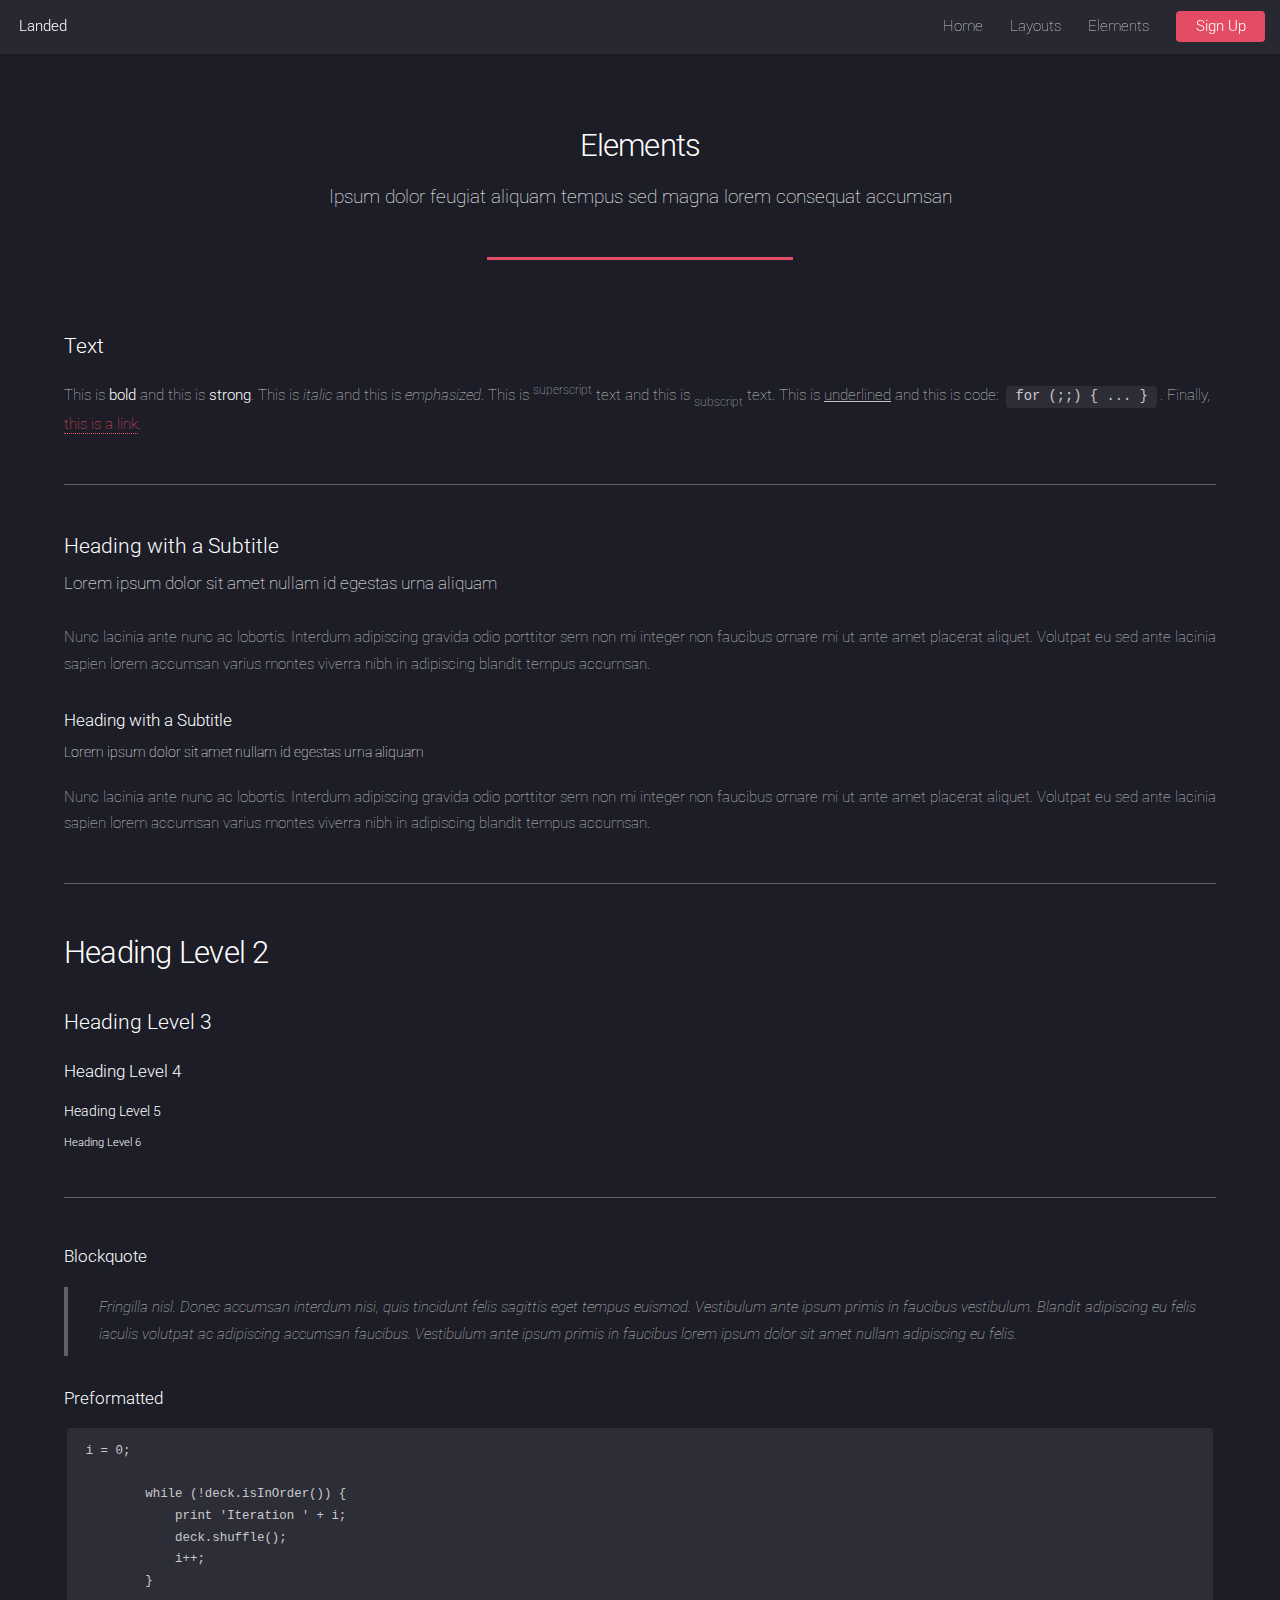
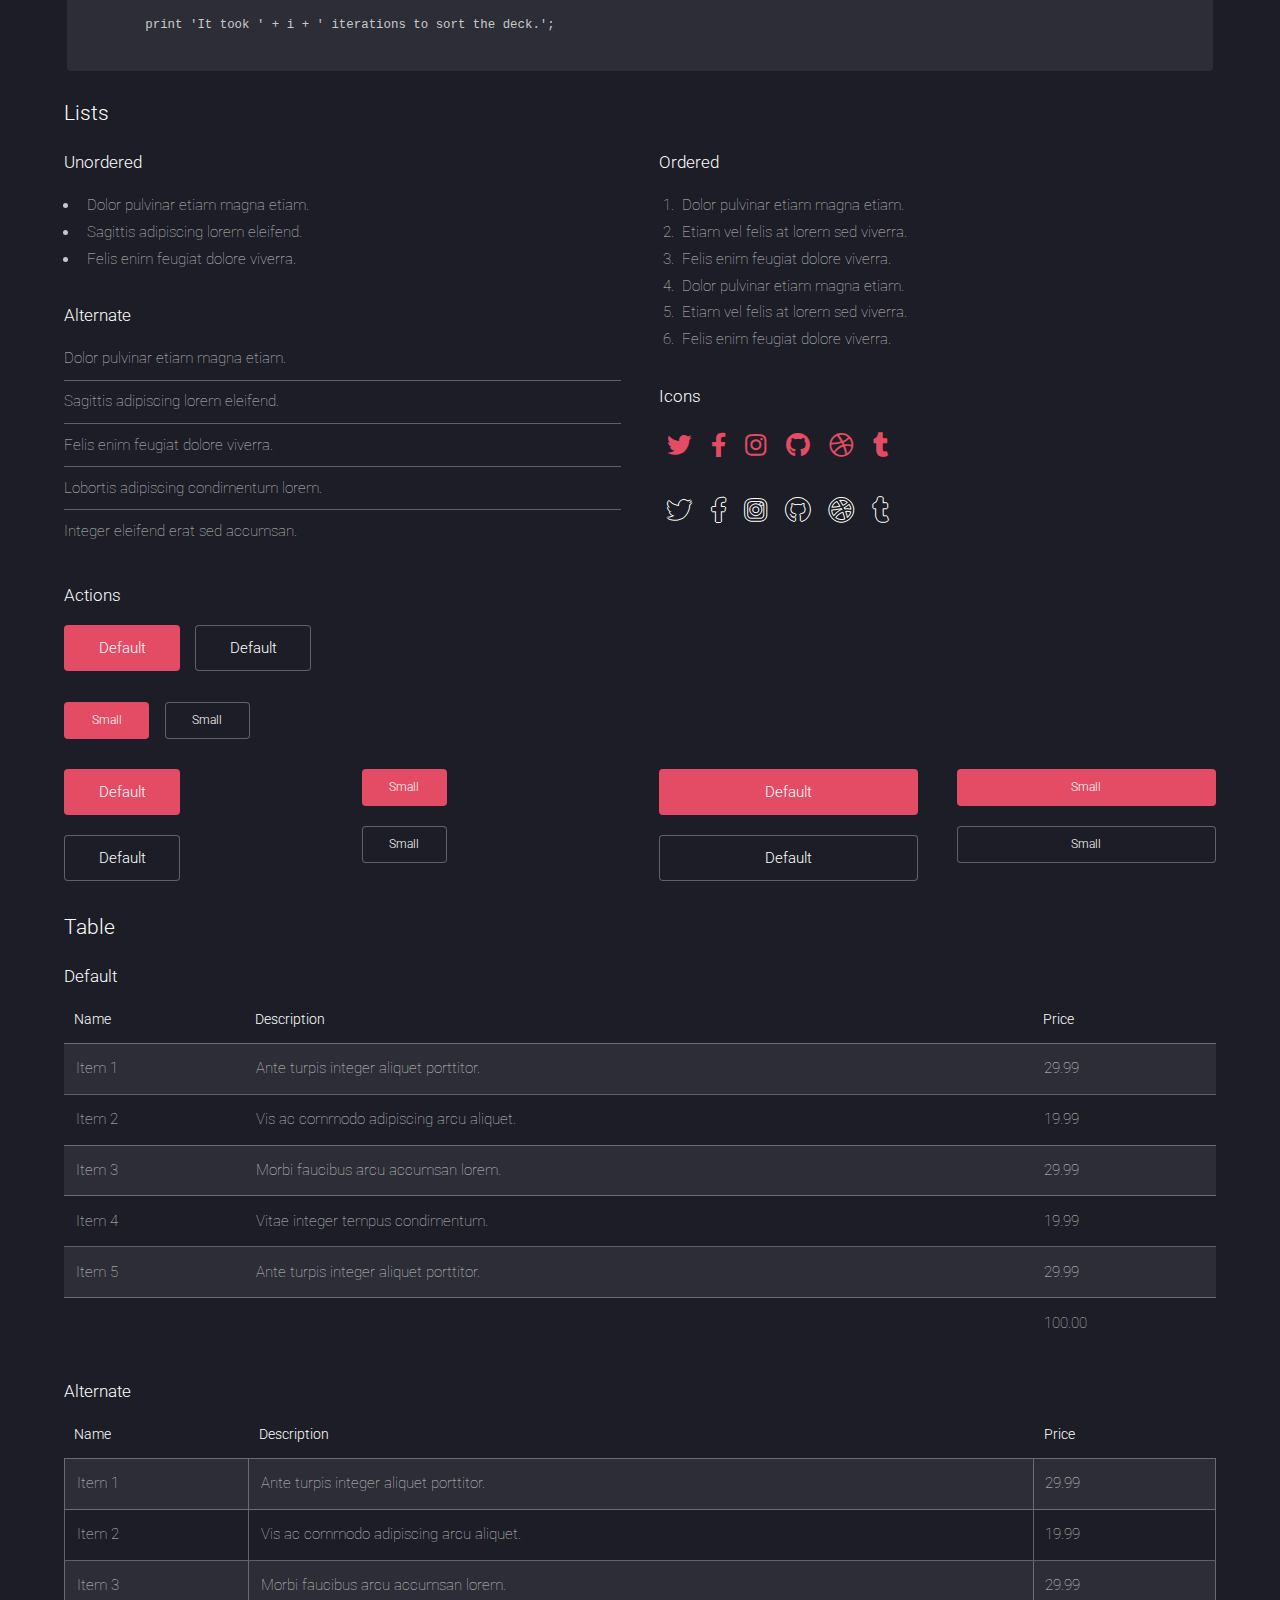
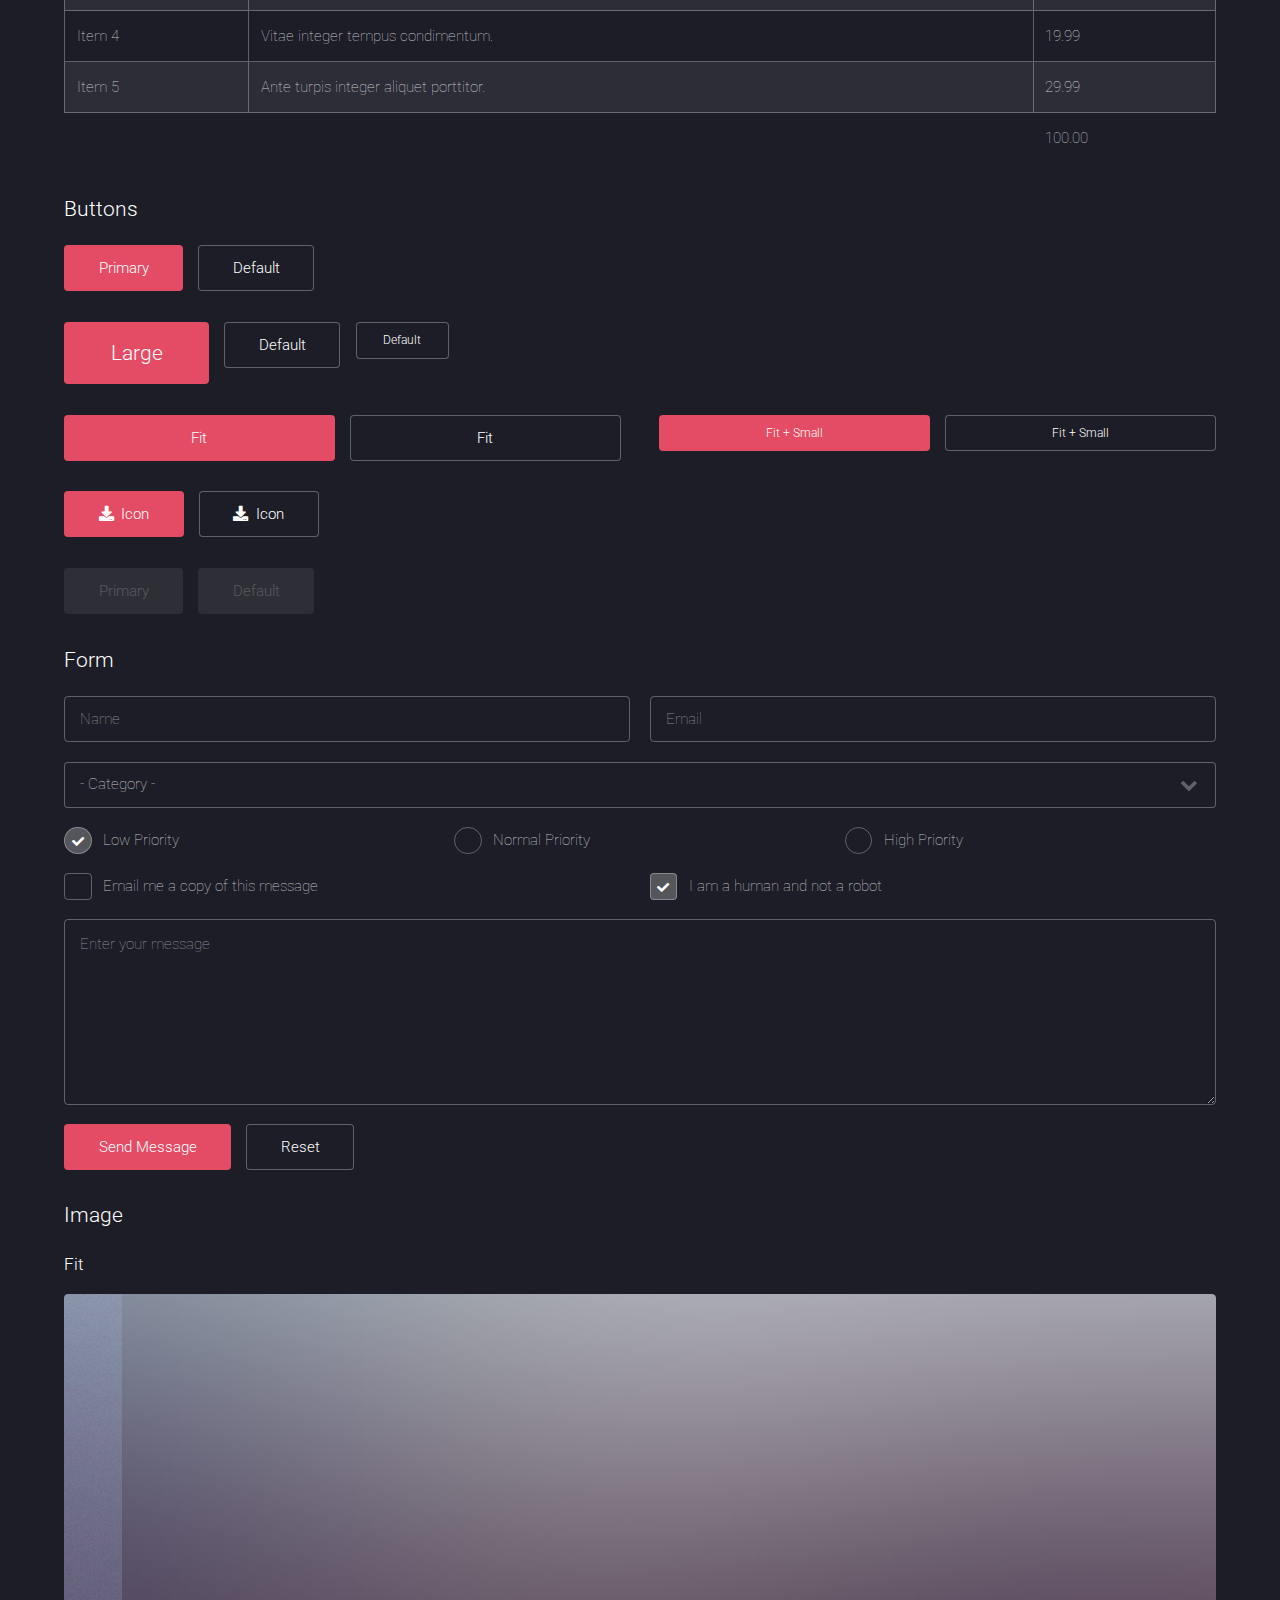
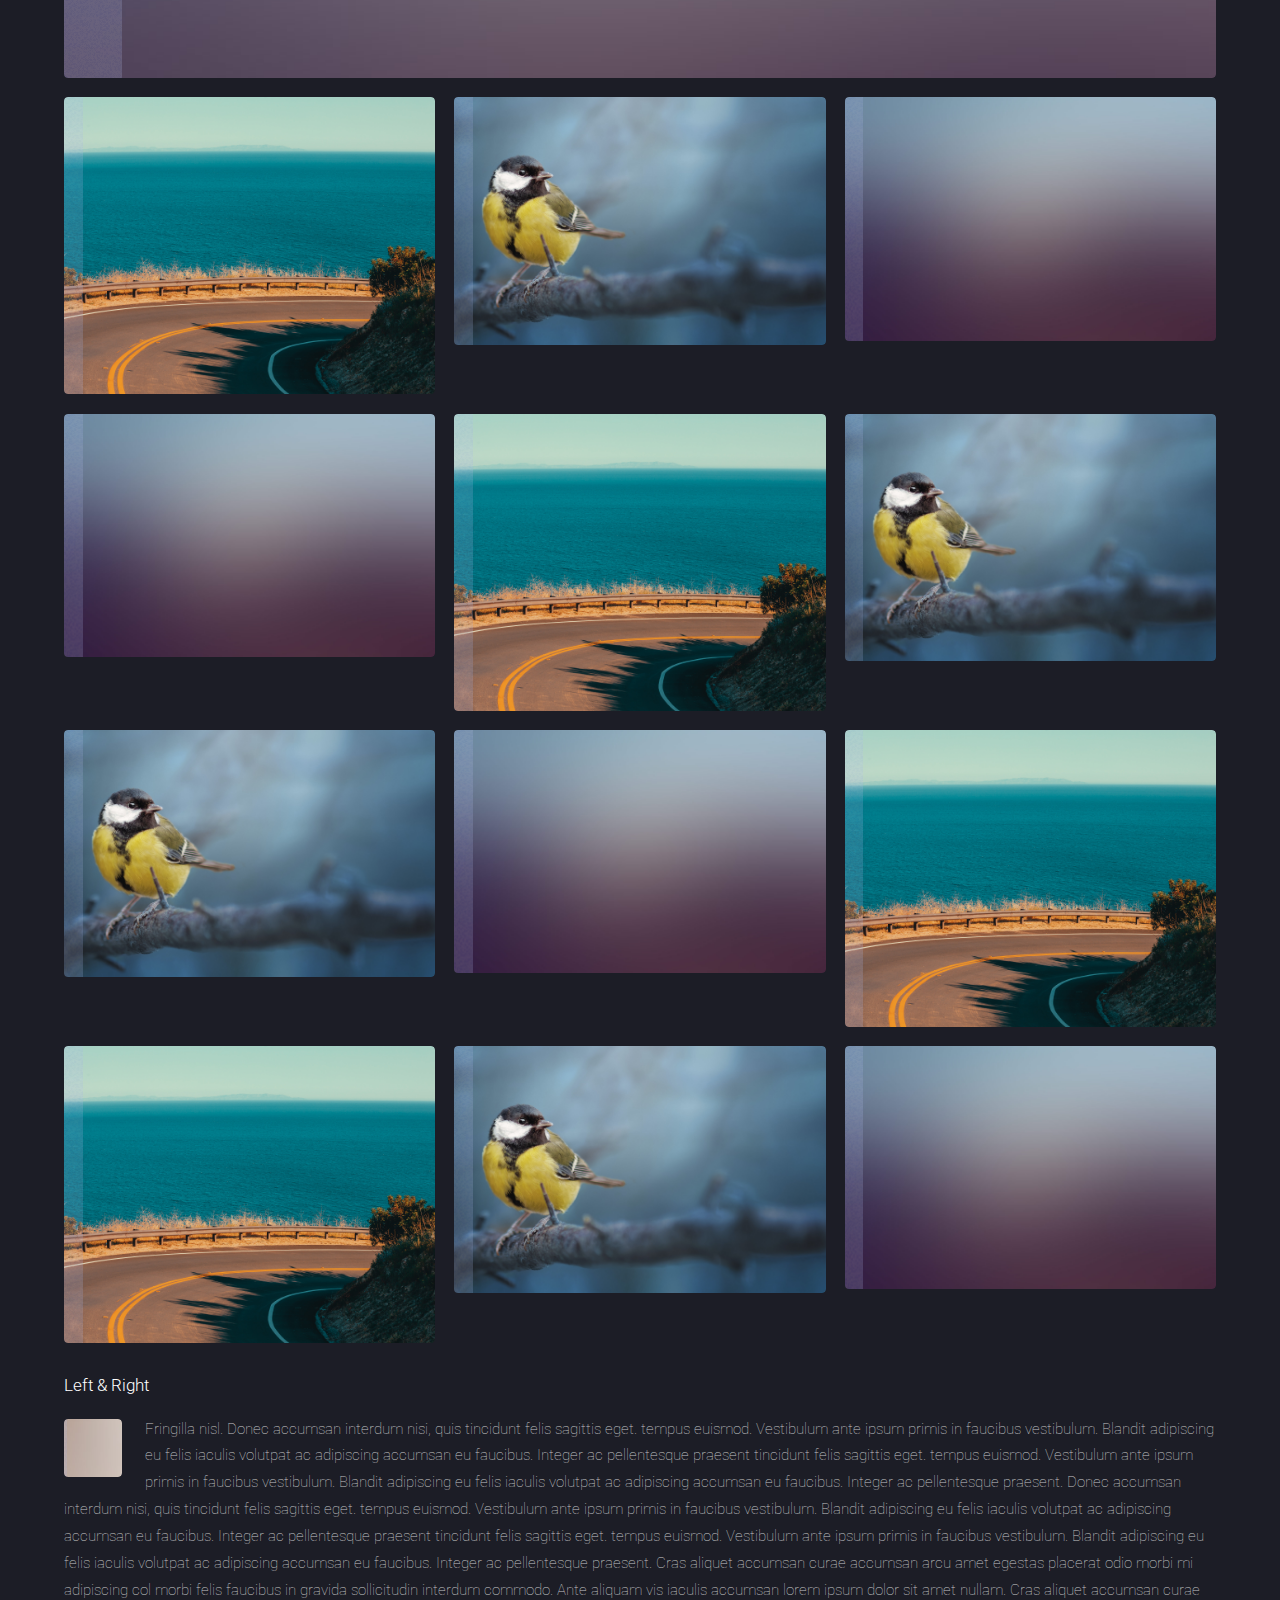
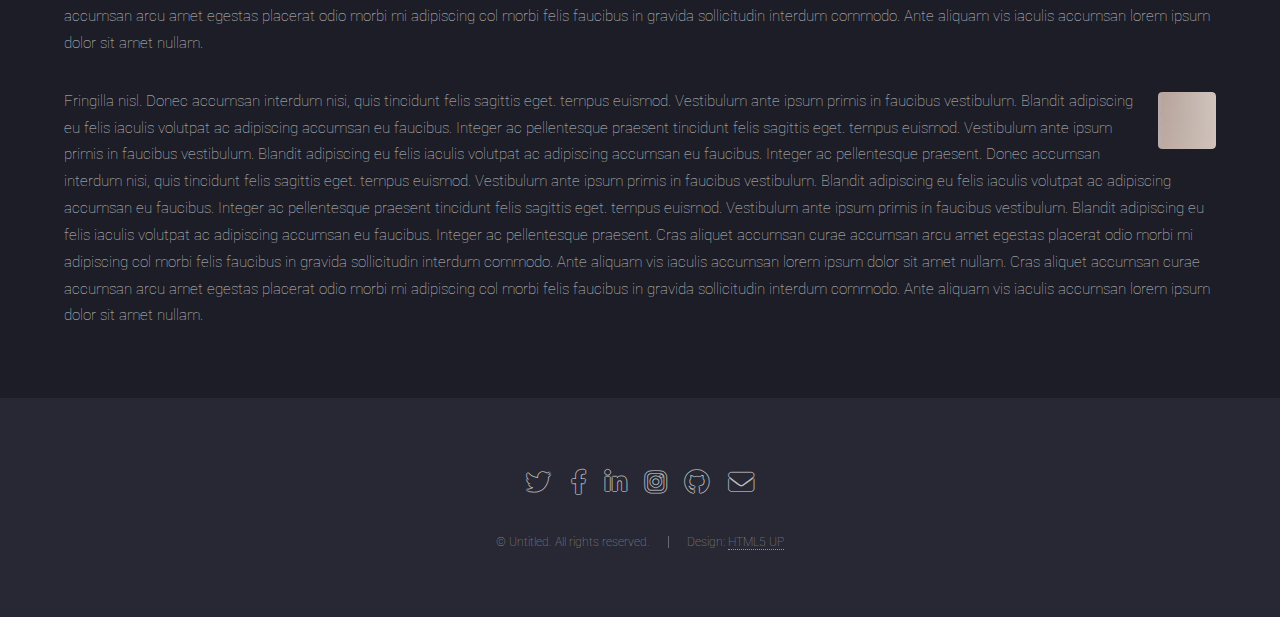
<file: elements.html>
<!DOCTYPE HTML>
<!--
	Landed by HTML5 UP
	html5up.net | @ajlkn
	Free for personal and commercial use under the CCA 3.0 license (html5up.net/license)
-->
<html>
	<head>
		<title>Elements - Landed by HTML5 UP</title>
		<meta charset="utf-8" />
		<meta name="viewport" content="width=device-width, initial-scale=1, user-scalable=no" />
		<link rel="stylesheet" href="assets/css/main.css" />
		<noscript><link rel="stylesheet" href="assets/css/noscript.css" /></noscript>
	</head>
	<body class="is-preload">
		<div id="page-wrapper">

			<!-- Header -->
				<header id="header">
					<h1 id="logo"><a href="index.html">Landed</a></h1>
					<nav id="nav">
						<ul>
							<li><a href="index.html">Home</a></li>
							<li>
								<a href="#">Layouts</a>
								<ul>
									<li><a href="left-sidebar.html">Left Sidebar</a></li>
									<li><a href="right-sidebar.html">Right Sidebar</a></li>
									<li><a href="no-sidebar.html">No Sidebar</a></li>
									<li>
										<a href="#">Submenu</a>
										<ul>
											<li><a href="#">Option 1</a></li>
											<li><a href="#">Option 2</a></li>
											<li><a href="#">Option 3</a></li>
											<li><a href="#">Option 4</a></li>
										</ul>
									</li>
								</ul>
							</li>
							<li><a href="elements.html">Elements</a></li>
							<li><a href="#" class="button primary">Sign Up</a></li>
						</ul>
					</nav>
				</header>

			<!-- Main -->
				<div id="main" class="wrapper style1">
					<div class="container">
						<header class="major">
							<h2>Elements</h2>
							<p>Ipsum dolor feugiat aliquam tempus sed magna lorem consequat accumsan</p>
						</header>

						<!-- Text -->
							<section>
								<h3>Text</h3>
								<p>This is <b>bold</b> and this is <strong>strong</strong>. This is <i>italic</i> and this is <em>emphasized</em>.
								This is <sup>superscript</sup> text and this is <sub>subscript</sub> text.
								This is <u>underlined</u> and this is code: <code>for (;;) { ... }</code>. Finally, <a href="#">this is a link</a>.</p>

								<hr />

								<header>
									<h3>Heading with a Subtitle</h3>
									<p>Lorem ipsum dolor sit amet nullam id egestas urna aliquam</p>
								</header>
								<p>Nunc lacinia ante nunc ac lobortis. Interdum adipiscing gravida odio porttitor sem non mi integer non faucibus ornare mi ut ante amet placerat aliquet. Volutpat eu sed ante lacinia sapien lorem accumsan varius montes viverra nibh in adipiscing blandit tempus accumsan.</p>
								<header>
									<h4>Heading with a Subtitle</h4>
									<p>Lorem ipsum dolor sit amet nullam id egestas urna aliquam</p>
								</header>
								<p>Nunc lacinia ante nunc ac lobortis. Interdum adipiscing gravida odio porttitor sem non mi integer non faucibus ornare mi ut ante amet placerat aliquet. Volutpat eu sed ante lacinia sapien lorem accumsan varius montes viverra nibh in adipiscing blandit tempus accumsan.</p>

								<hr />

								<h2>Heading Level 2</h2>
								<h3>Heading Level 3</h3>
								<h4>Heading Level 4</h4>
								<h5>Heading Level 5</h5>
								<h6>Heading Level 6</h6>

								<hr />

								<h4>Blockquote</h4>
								<blockquote>Fringilla nisl. Donec accumsan interdum nisi, quis tincidunt felis sagittis eget tempus euismod. Vestibulum ante ipsum primis in faucibus vestibulum. Blandit adipiscing eu felis iaculis volutpat ac adipiscing accumsan faucibus. Vestibulum ante ipsum primis in faucibus lorem ipsum dolor sit amet nullam adipiscing eu felis.</blockquote>

								<h4>Preformatted</h4>
								<pre><code>i = 0;

	while (!deck.isInOrder()) {
	    print 'Iteration ' + i;
	    deck.shuffle();
	    i++;
	}

	print 'It took ' + i + ' iterations to sort the deck.';
	</code></pre>
							</section>

						<!-- Lists -->
							<section>
								<h3>Lists</h3>
								<div class="row">
									<div class="col-6 col-12-xsmall">

										<h4>Unordered</h4>
										<ul>
											<li>Dolor pulvinar etiam magna etiam.</li>
											<li>Sagittis adipiscing lorem eleifend.</li>
											<li>Felis enim feugiat dolore viverra.</li>
										</ul>

										<h4>Alternate</h4>
										<ul class="alt">
											<li>Dolor pulvinar etiam magna etiam.</li>
											<li>Sagittis adipiscing lorem eleifend.</li>
											<li>Felis enim feugiat dolore viverra.</li>
											<li>Lobortis adipiscing condimentum lorem.</li>
											<li>Integer eleifend erat sed accumsan.</li>
										</ul>

									</div>
									<div class="col-6 col-12-xsmall">

										<h4>Ordered</h4>
										<ol>
											<li>Dolor pulvinar etiam magna etiam.</li>
											<li>Etiam vel felis at lorem sed viverra.</li>
											<li>Felis enim feugiat dolore viverra.</li>
											<li>Dolor pulvinar etiam magna etiam.</li>
											<li>Etiam vel felis at lorem sed viverra.</li>
											<li>Felis enim feugiat dolore viverra.</li>
										</ol>

										<h4>Icons</h4>
										<ul class="icons">
											<li><a href="#" class="icon brands fa-twitter"><span class="label">Twitter</span></a></li>
											<li><a href="#" class="icon brands fa-facebook-f"><span class="label">Facebook</span></a></li>
											<li><a href="#" class="icon brands fa-instagram"><span class="label">Instagram</span></a></li>
											<li><a href="#" class="icon brands fa-github"><span class="label">Github</span></a></li>
											<li><a href="#" class="icon brands fa-dribbble"><span class="label">Dribbble</span></a></li>
											<li><a href="#" class="icon brands fa-tumblr"><span class="label">Tumblr</span></a></li>
										</ul>
										<ul class="icons">
											<li><a href="#" class="icon brands alt fa-twitter"><span class="label">Twitter</span></a></li>
											<li><a href="#" class="icon brands alt fa-facebook-f"><span class="label">Facebook</span></a></li>
											<li><a href="#" class="icon brands alt fa-instagram"><span class="label">Instagram</span></a></li>
											<li><a href="#" class="icon brands alt fa-github"><span class="label">Github</span></a></li>
											<li><a href="#" class="icon brands alt fa-dribbble"><span class="label">Dribbble</span></a></li>
											<li><a href="#" class="icon brands alt fa-tumblr"><span class="label">Tumblr</span></a></li>
										</ul>

									</div>
								</div>

								<h4>Actions</h4>
								<ul class="actions">
									<li><a href="#" class="button primary">Default</a></li>
									<li><a href="#" class="button">Default</a></li>
								</ul>
								<ul class="actions small">
									<li><a href="#" class="button primary small">Small</a></li>
									<li><a href="#" class="button small">Small</a></li>
								</ul>
								<div class="row">
									<div class="col-3 col-6-medium col-12-xsmall">
										<ul class="actions stacked">
											<li><a href="#" class="button primary">Default</a></li>
											<li><a href="#" class="button">Default</a></li>
										</ul>
									</div>
									<div class="col-3 col-6-medium col-12-xsmall">
										<ul class="actions stacked">
											<li><a href="#" class="button primary small">Small</a></li>
											<li><a href="#" class="button small">Small</a></li>
										</ul>
									</div>
									<div class="col-3 col-6-medium col-12-xsmall">
										<ul class="actions stacked">
											<li><a href="#" class="button primary fit">Default</a></li>
											<li><a href="#" class="button fit">Default</a></li>
										</ul>
									</div>
									<div class="col-3 col-6-medium col-12-xsmall">
										<ul class="actions stacked">
											<li><a href="#" class="button primary small fit">Small</a></li>
											<li><a href="#" class="button small fit">Small</a></li>
										</ul>
									</div>
								</div>
							</section>

						<!-- Table -->
							<section>
								<h3>Table</h3>
								<h4>Default</h4>
								<div class="table-wrapper">
									<table>
										<thead>
											<tr>
												<th>Name</th>
												<th>Description</th>
												<th>Price</th>
											</tr>
										</thead>
										<tbody>
											<tr>
												<td>Item 1</td>
												<td>Ante turpis integer aliquet porttitor.</td>
												<td>29.99</td>
											</tr>
											<tr>
												<td>Item 2</td>
												<td>Vis ac commodo adipiscing arcu aliquet.</td>
												<td>19.99</td>
											</tr>
											<tr>
												<td>Item 3</td>
												<td> Morbi faucibus arcu accumsan lorem.</td>
												<td>29.99</td>
											</tr>
											<tr>
												<td>Item 4</td>
												<td>Vitae integer tempus condimentum.</td>
												<td>19.99</td>
											</tr>
											<tr>
												<td>Item 5</td>
												<td>Ante turpis integer aliquet porttitor.</td>
												<td>29.99</td>
											</tr>
										</tbody>
										<tfoot>
											<tr>
												<td colspan="2"></td>
												<td>100.00</td>
											</tr>
										</tfoot>
									</table>
								</div>
								<h4>Alternate</h4>
								<div class="table-wrapper">
									<table class="alt">
										<thead>
											<tr>
												<th>Name</th>
												<th>Description</th>
												<th>Price</th>
											</tr>
										</thead>
										<tbody>
											<tr>
												<td>Item 1</td>
												<td>Ante turpis integer aliquet porttitor.</td>
												<td>29.99</td>
											</tr>
											<tr>
												<td>Item 2</td>
												<td>Vis ac commodo adipiscing arcu aliquet.</td>
												<td>19.99</td>
											</tr>
											<tr>
												<td>Item 3</td>
												<td> Morbi faucibus arcu accumsan lorem.</td>
												<td>29.99</td>
											</tr>
											<tr>
												<td>Item 4</td>
												<td>Vitae integer tempus condimentum.</td>
												<td>19.99</td>
											</tr>
											<tr>
												<td>Item 5</td>
												<td>Ante turpis integer aliquet porttitor.</td>
												<td>29.99</td>
											</tr>
										</tbody>
										<tfoot>
											<tr>
												<td colspan="2"></td>
												<td>100.00</td>
											</tr>
										</tfoot>
									</table>
								</div>
							</section>

						<!-- Buttons -->
							<section>
								<h3>Buttons</h3>
								<ul class="actions">
									<li><a href="#" class="button primary">Primary</a></li>
									<li><a href="#" class="button">Default</a></li>
								</ul>
								<ul class="actions">
									<li><a href="#" class="button primary large">Large</a></li>
									<li><a href="#" class="button">Default</a></li>
									<li><a href="#" class="button small">Default</a></li>
								</ul>
								<div class="row">
									<div class="col-6 col-12-xsmall">
										<ul class="actions fit">
											<li><a href="#" class="button primary fit">Fit</a></li>
											<li><a href="#" class="button fit">Fit</a></li>
										</ul>
									</div>
									<div class="col-6 col-12-xsmall">
										<ul class="actions fit small">
											<li><a href="#" class="button primary fit small">Fit + Small</a></li>
											<li><a href="#" class="button fit small">Fit + Small</a></li>
										</ul>
									</div>
								</div>
								<ul class="actions">
									<li><a href="#" class="button primary icon solid fa-download">Icon</a></li>
									<li><a href="#" class="button icon solid fa-download">Icon</a></li>
								</ul>
								<ul class="actions">
									<li><span class="button primary disabled">Primary</span></li>
									<li><span class="button disabled">Default</span></li>
								</ul>
							</section>

						<!-- Form -->
							<section>
								<h3>Form</h3>
								<form method="post" action="#">
									<div class="row gtr-uniform gtr-50">
										<div class="col-6 col-12-xsmall">
											<input type="text" name="name" id="name" value="" placeholder="Name" />
										</div>
										<div class="col-6 col-12-xsmall">
											<input type="email" name="email" id="email" value="" placeholder="Email" />
										</div>
										<div class="col-12">
											<select name="category" id="category">
												<option value="">- Category -</option>
												<option value="1">Manufacturing</option>
												<option value="1">Shipping</option>
												<option value="1">Administration</option>
												<option value="1">Human Resources</option>
											</select>
										</div>
										<div class="col-4 col-12-medium">
											<input type="radio" id="priority-low" name="priority" checked>
											<label for="priority-low">Low Priority</label>
										</div>
										<div class="col-4 col-12-medium">
											<input type="radio" id="priority-normal" name="priority">
											<label for="priority-normal">Normal Priority</label>
										</div>
										<div class="col-4 col-12-medium">
											<input type="radio" id="priority-high" name="priority">
											<label for="priority-high">High Priority</label>
										</div>
										<div class="col-6 col-12-medium">
											<input type="checkbox" id="copy" name="copy">
											<label for="copy">Email me a copy of this message</label>
										</div>
										<div class="col-6 col-12-medium">
											<input type="checkbox" id="human" name="human" checked>
											<label for="human">I am a human and not a robot</label>
										</div>
										<div class="col-12">
											<textarea name="message" id="message" placeholder="Enter your message" rows="6"></textarea>
										</div>
										<div class="col-12">
											<ul class="actions">
												<li><input type="submit" value="Send Message" class="primary" /></li>
												<li><input type="reset" value="Reset" /></li>
											</ul>
										</div>
									</div>
								</form>
							</section>

						<!-- Image -->
							<section>
								<h3>Image</h3>
								<h4>Fit</h4>
								<div class="box alt">
									<div class="row gtr-50 gtr-uniform">
										<div class="col-12"><span class="image fit"><img src="images/pic07.jpg" alt="" /></span></div>
										<div class="col-4 col-6-xsmall"><span class="image fit"><img src="images/pic02.jpg" alt="" /></span></div>
										<div class="col-4 col-6-xsmall"><span class="image fit"><img src="images/pic03.jpg" alt="" /></span></div>
										<div class="col-4 col-6-xsmall"><span class="image fit"><img src="images/pic04.jpg" alt="" /></span></div>
										<div class="col-4 col-6-xsmall"><span class="image fit"><img src="images/pic04.jpg" alt="" /></span></div>
										<div class="col-4 col-6-xsmall"><span class="image fit"><img src="images/pic02.jpg" alt="" /></span></div>
										<div class="col-4 col-6-xsmall"><span class="image fit"><img src="images/pic03.jpg" alt="" /></span></div>
										<div class="col-4 col-6-xsmall"><span class="image fit"><img src="images/pic03.jpg" alt="" /></span></div>
										<div class="col-4 col-6-xsmall"><span class="image fit"><img src="images/pic04.jpg" alt="" /></span></div>
										<div class="col-4 col-6-xsmall"><span class="image fit"><img src="images/pic02.jpg" alt="" /></span></div>
										<div class="col-4 col-6-xsmall"><span class="image fit"><img src="images/pic02.jpg" alt="" /></span></div>
										<div class="col-4 col-6-xsmall"><span class="image fit"><img src="images/pic03.jpg" alt="" /></span></div>
										<div class="col-4 col-6-xsmall"><span class="image fit"><img src="images/pic04.jpg" alt="" /></span></div>
									</div>
								</div>

								<h4>Left &amp; Right</h4>
								<p><span class="image left"><img src="images/pic08.jpg" alt="" /></span>Fringilla nisl. Donec accumsan interdum nisi, quis tincidunt felis sagittis eget. tempus euismod. Vestibulum ante ipsum primis in faucibus vestibulum. Blandit adipiscing eu felis iaculis volutpat ac adipiscing accumsan eu faucibus. Integer ac pellentesque praesent tincidunt felis sagittis eget. tempus euismod. Vestibulum ante ipsum primis in faucibus vestibulum. Blandit adipiscing eu felis iaculis volutpat ac adipiscing accumsan eu faucibus. Integer ac pellentesque praesent. Donec accumsan interdum nisi, quis tincidunt felis sagittis eget. tempus euismod. Vestibulum ante ipsum primis in faucibus vestibulum. Blandit adipiscing eu felis iaculis volutpat ac adipiscing accumsan eu faucibus. Integer ac pellentesque praesent tincidunt felis sagittis eget. tempus euismod. Vestibulum ante ipsum primis in faucibus vestibulum. Blandit adipiscing eu felis iaculis volutpat ac adipiscing accumsan eu faucibus. Integer ac pellentesque praesent. Cras aliquet accumsan curae accumsan arcu amet egestas placerat odio morbi mi adipiscing col morbi felis faucibus in gravida sollicitudin interdum commodo. Ante aliquam vis iaculis accumsan lorem ipsum dolor sit amet nullam. Cras aliquet accumsan curae accumsan arcu amet egestas placerat odio morbi mi adipiscing col morbi felis faucibus in gravida sollicitudin interdum commodo. Ante aliquam vis iaculis accumsan lorem ipsum dolor sit amet nullam.</p>
								<p><span class="image right"><img src="images/pic08.jpg" alt="" /></span>Fringilla nisl. Donec accumsan interdum nisi, quis tincidunt felis sagittis eget. tempus euismod. Vestibulum ante ipsum primis in faucibus vestibulum. Blandit adipiscing eu felis iaculis volutpat ac adipiscing accumsan eu faucibus. Integer ac pellentesque praesent tincidunt felis sagittis eget. tempus euismod. Vestibulum ante ipsum primis in faucibus vestibulum. Blandit adipiscing eu felis iaculis volutpat ac adipiscing accumsan eu faucibus. Integer ac pellentesque praesent. Donec accumsan interdum nisi, quis tincidunt felis sagittis eget. tempus euismod. Vestibulum ante ipsum primis in faucibus vestibulum. Blandit adipiscing eu felis iaculis volutpat ac adipiscing accumsan eu faucibus. Integer ac pellentesque praesent tincidunt felis sagittis eget. tempus euismod. Vestibulum ante ipsum primis in faucibus vestibulum. Blandit adipiscing eu felis iaculis volutpat ac adipiscing accumsan eu faucibus. Integer ac pellentesque praesent. Cras aliquet accumsan curae accumsan arcu amet egestas placerat odio morbi mi adipiscing col morbi felis faucibus in gravida sollicitudin interdum commodo. Ante aliquam vis iaculis accumsan lorem ipsum dolor sit amet nullam. Cras aliquet accumsan curae accumsan arcu amet egestas placerat odio morbi mi adipiscing col morbi felis faucibus in gravida sollicitudin interdum commodo. Ante aliquam vis iaculis accumsan lorem ipsum dolor sit amet nullam.</p>
							</section>

					</div>
				</div>

			<!-- Footer -->
				<footer id="footer">
					<ul class="icons">
						<li><a href="#" class="icon brands alt fa-twitter"><span class="label">Twitter</span></a></li>
						<li><a href="#" class="icon brands alt fa-facebook-f"><span class="label">Facebook</span></a></li>
						<li><a href="#" class="icon brands alt fa-linkedin-in"><span class="label">LinkedIn</span></a></li>
						<li><a href="#" class="icon brands alt fa-instagram"><span class="label">Instagram</span></a></li>
						<li><a href="#" class="icon brands alt fa-github"><span class="label">GitHub</span></a></li>
						<li><a href="#" class="icon solid alt fa-envelope"><span class="label">Email</span></a></li>
					</ul>
					<ul class="copyright">
						<li>&copy; Untitled. All rights reserved.</li><li>Design: <a href="http://html5up.net">HTML5 UP</a></li>
					</ul>
				</footer>

		</div>

		<!-- Scripts -->
			<script src="assets/js/jquery.min.js"></script>
			<script src="assets/js/jquery.scrolly.min.js"></script>
			<script src="assets/js/jquery.dropotron.min.js"></script>
			<script src="assets/js/jquery.scrollex.min.js"></script>
			<script src="assets/js/browser.min.js"></script>
			<script src="assets/js/breakpoints.min.js"></script>
			<script src="assets/js/util.js"></script>
			<script src="assets/js/main.js"></script>

	</body>
</html>
</file>
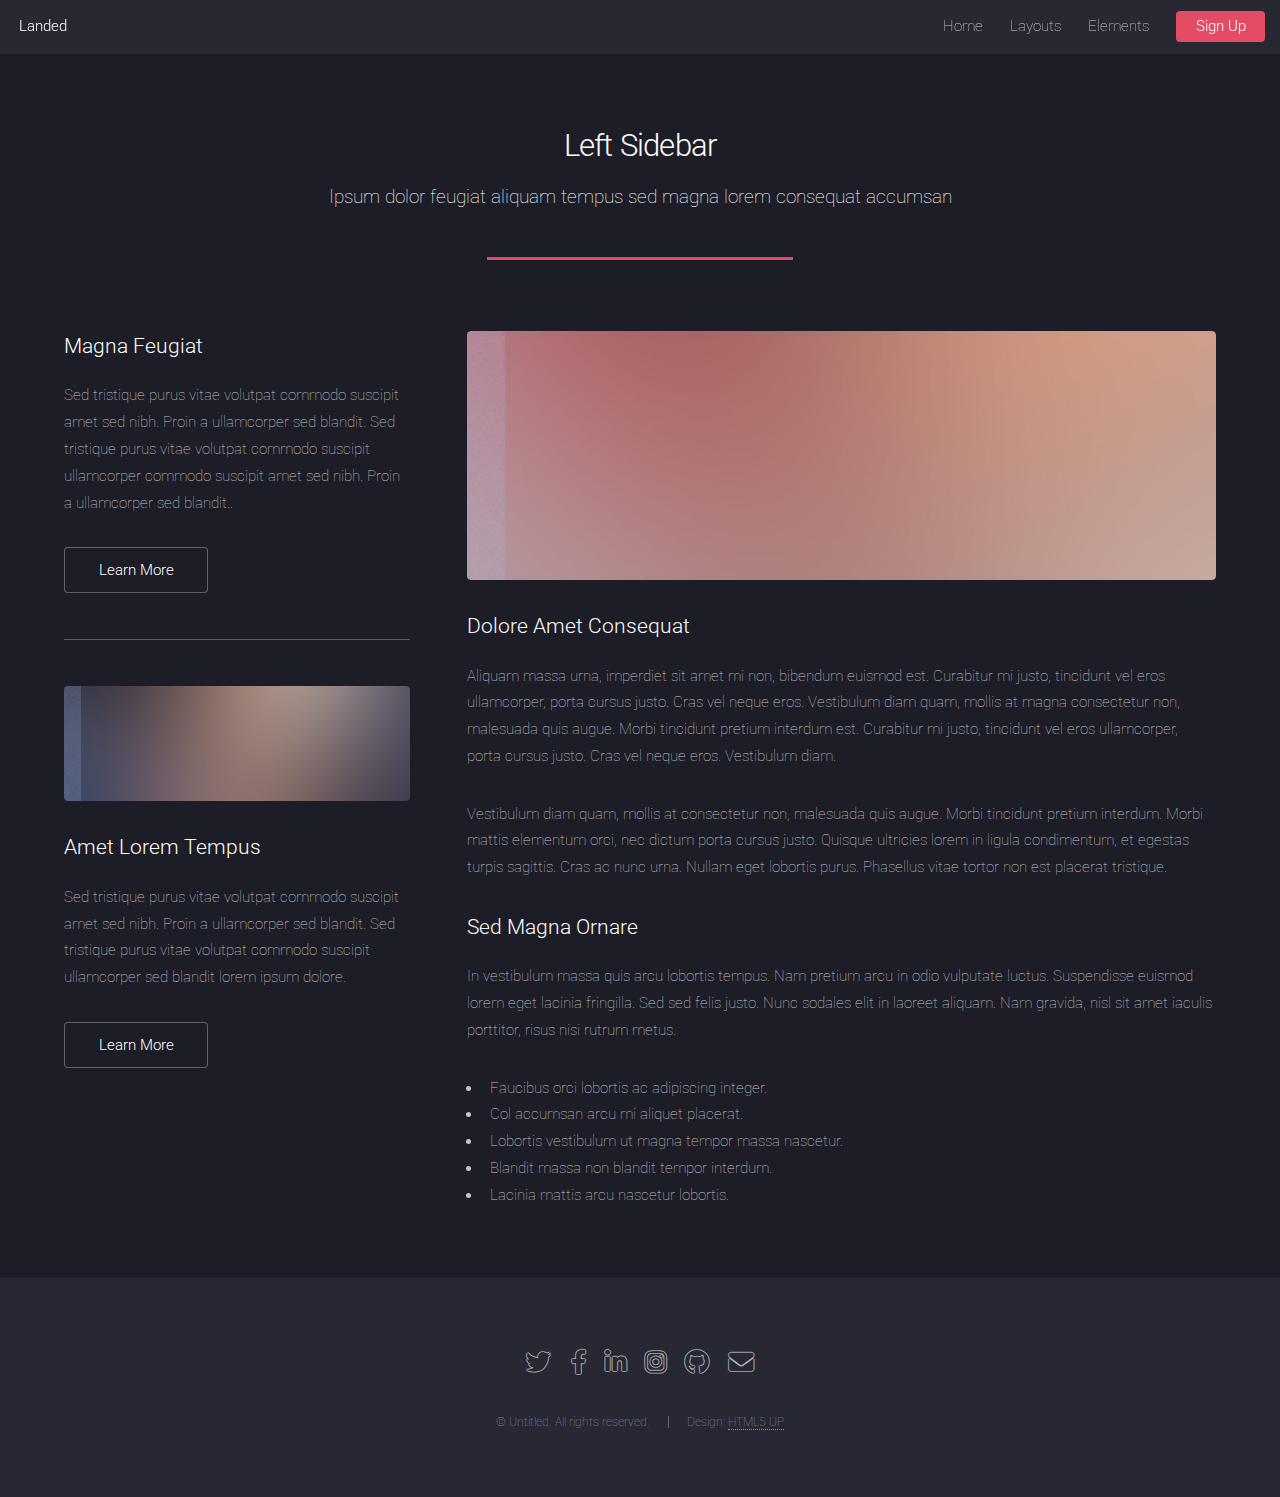
<file: left-sidebar.html>
<!DOCTYPE HTML>
<!--
	Landed by HTML5 UP
	html5up.net | @ajlkn
	Free for personal and commercial use under the CCA 3.0 license (html5up.net/license)
-->
<html>
	<head>
		<title>Left Sidebar - Landed by HTML5 UP</title>
		<meta charset="utf-8" />
		<meta name="viewport" content="width=device-width, initial-scale=1, user-scalable=no" />
		<link rel="stylesheet" href="assets/css/main.css" />
		<noscript><link rel="stylesheet" href="assets/css/noscript.css" /></noscript>
	</head>
	<body class="is-preload">
		<div id="page-wrapper">

			<!-- Header -->
				<header id="header">
					<h1 id="logo"><a href="index.html">Landed</a></h1>
					<nav id="nav">
						<ul>
							<li><a href="index.html">Home</a></li>
							<li>
								<a href="#">Layouts</a>
								<ul>
									<li><a href="left-sidebar.html">Left Sidebar</a></li>
									<li><a href="right-sidebar.html">Right Sidebar</a></li>
									<li><a href="no-sidebar.html">No Sidebar</a></li>
									<li>
										<a href="#">Submenu</a>
										<ul>
											<li><a href="#">Option 1</a></li>
											<li><a href="#">Option 2</a></li>
											<li><a href="#">Option 3</a></li>
											<li><a href="#">Option 4</a></li>
										</ul>
									</li>
								</ul>
							</li>
							<li><a href="elements.html">Elements</a></li>
							<li><a href="#" class="button primary">Sign Up</a></li>
						</ul>
					</nav>
				</header>

			<!-- Main -->
				<div id="main" class="wrapper style1">
					<div class="container">
						<header class="major">
							<h2>Left Sidebar</h2>
							<p>Ipsum dolor feugiat aliquam tempus sed magna lorem consequat accumsan</p>
						</header>
						<div class="row gtr-150">
							<div class="col-4 col-12-medium">

								<!-- Sidebar -->
									<section id="sidebar">
										<section>
											<h3>Magna Feugiat</h3>
											<p>Sed tristique purus vitae volutpat commodo suscipit amet sed nibh. Proin a ullamcorper sed blandit. Sed tristique purus vitae volutpat commodo suscipit ullamcorper commodo suscipit amet sed nibh. Proin a ullamcorper sed blandit..</p>
											<footer>
												<ul class="actions">
													<li><a href="#" class="button">Learn More</a></li>
												</ul>
											</footer>
										</section>
										<hr />
										<section>
											<a href="#" class="image fit"><img src="images/pic06.jpg" alt="" /></a>
											<h3>Amet Lorem Tempus</h3>
											<p>Sed tristique purus vitae volutpat commodo suscipit amet sed nibh. Proin a ullamcorper sed blandit. Sed tristique purus vitae volutpat commodo suscipit ullamcorper sed blandit lorem ipsum dolore.</p>
											<footer>
												<ul class="actions">
													<li><a href="#" class="button">Learn More</a></li>
												</ul>
											</footer>
										</section>
									</section>

							</div>
							<div class="col-8 col-12-medium imp-medium">

								<!-- Content -->
									<section id="content">
										<a href="#" class="image fit"><img src="images/pic05.jpg" alt="" /></a>
										<h3>Dolore Amet Consequat</h3>
										<p>Aliquam massa urna, imperdiet sit amet mi non, bibendum euismod est. Curabitur mi justo, tincidunt vel eros ullamcorper, porta cursus justo. Cras vel neque eros. Vestibulum diam quam, mollis at magna consectetur non, malesuada quis augue. Morbi tincidunt pretium interdum est. Curabitur mi justo, tincidunt vel eros ullamcorper, porta cursus justo. Cras vel neque eros. Vestibulum diam.</p>
										<p>Vestibulum diam quam, mollis at consectetur non, malesuada quis augue. Morbi tincidunt pretium interdum. Morbi mattis elementum orci, nec dictum porta cursus justo. Quisque ultricies lorem in ligula condimentum, et egestas turpis sagittis. Cras ac nunc urna. Nullam eget lobortis purus. Phasellus vitae tortor non est placerat tristique.</p>
										<h3>Sed Magna Ornare</h3>
										<p>In vestibulum massa quis arcu lobortis tempus. Nam pretium arcu in odio vulputate luctus. Suspendisse euismod lorem eget lacinia fringilla. Sed sed felis justo. Nunc sodales elit in laoreet aliquam. Nam gravida, nisl sit amet iaculis porttitor, risus nisi rutrum metus.</p>
										<ul>
											<li>Faucibus orci lobortis ac adipiscing integer.</li>
											<li>Col accumsan arcu mi aliquet placerat.</li>
											<li>Lobortis vestibulum ut magna tempor massa nascetur.</li>
											<li>Blandit massa non blandit tempor interdum.</li>
											<li>Lacinia mattis arcu nascetur lobortis.</li>
										</ul>
									</section>

							</div>
						</div>
					</div>
				</div>

			<!-- Footer -->
				<footer id="footer">
					<ul class="icons">
						<li><a href="#" class="icon brands alt fa-twitter"><span class="label">Twitter</span></a></li>
						<li><a href="#" class="icon brands alt fa-facebook-f"><span class="label">Facebook</span></a></li>
						<li><a href="#" class="icon brands alt fa-linkedin-in"><span class="label">LinkedIn</span></a></li>
						<li><a href="#" class="icon brands alt fa-instagram"><span class="label">Instagram</span></a></li>
						<li><a href="#" class="icon brands alt fa-github"><span class="label">GitHub</span></a></li>
						<li><a href="#" class="icon solid alt fa-envelope"><span class="label">Email</span></a></li>
					</ul>
					<ul class="copyright">
						<li>&copy; Untitled. All rights reserved.</li><li>Design: <a href="http://html5up.net">HTML5 UP</a></li>
					</ul>
				</footer>

		</div>

		<!-- Scripts -->
			<script src="assets/js/jquery.min.js"></script>
			<script src="assets/js/jquery.scrolly.min.js"></script>
			<script src="assets/js/jquery.dropotron.min.js"></script>
			<script src="assets/js/jquery.scrollex.min.js"></script>
			<script src="assets/js/browser.min.js"></script>
			<script src="assets/js/breakpoints.min.js"></script>
			<script src="assets/js/util.js"></script>
			<script src="assets/js/main.js"></script>

	</body>
</html>
</file>
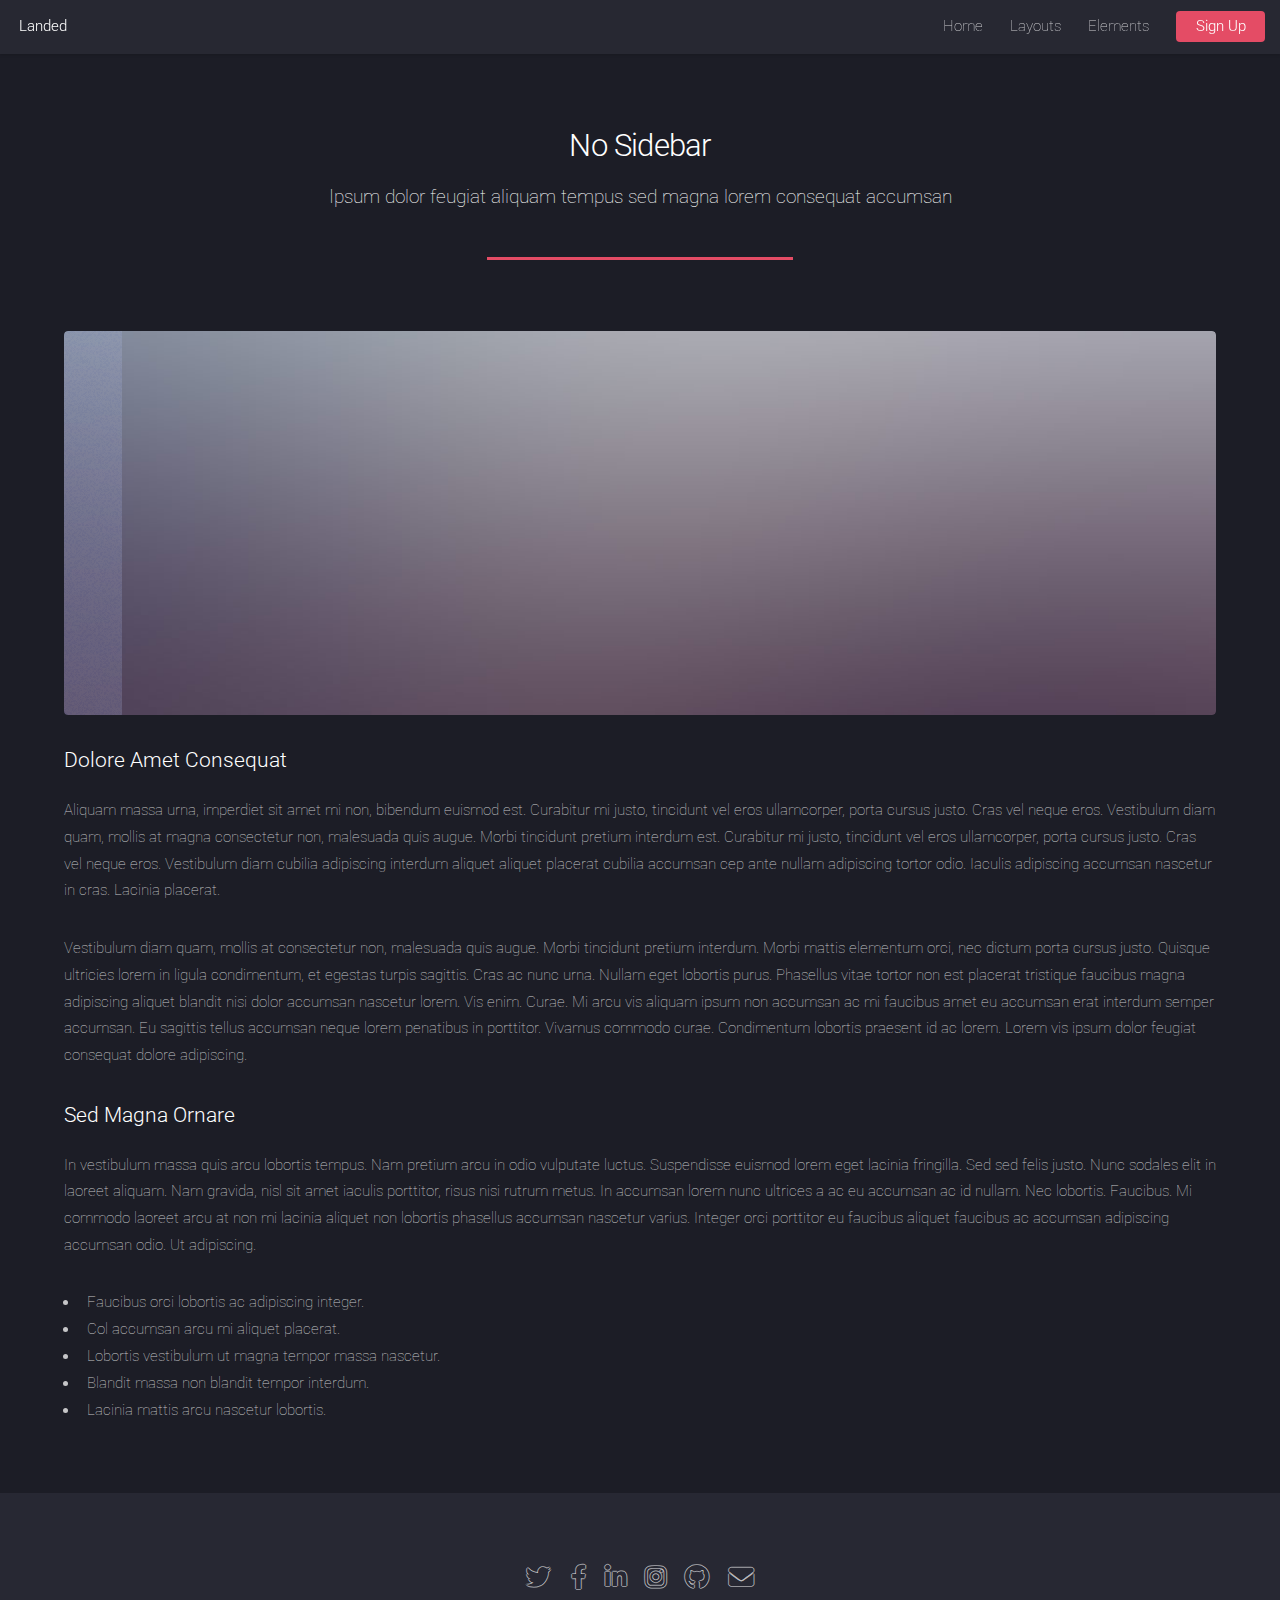
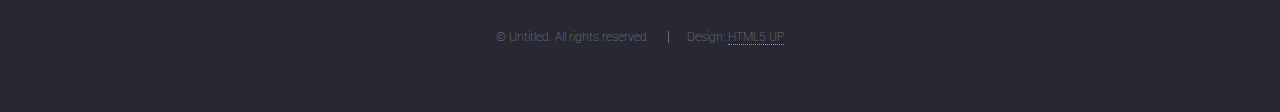
<file: no-sidebar.html>
<!DOCTYPE HTML>
<!--
	Landed by HTML5 UP
	html5up.net | @ajlkn
	Free for personal and commercial use under the CCA 3.0 license (html5up.net/license)
-->
<html>
	<head>
		<title>No Sidebar - Landed by HTML5 UP</title>
		<meta charset="utf-8" />
		<meta name="viewport" content="width=device-width, initial-scale=1, user-scalable=no" />
		<link rel="stylesheet" href="assets/css/main.css" />
		<noscript><link rel="stylesheet" href="assets/css/noscript.css" /></noscript>
	</head>
	<body class="is-preload">
		<div id="page-wrapper">

			<!-- Header -->
				<header id="header">
					<h1 id="logo"><a href="index.html">Landed</a></h1>
					<nav id="nav">
						<ul>
							<li><a href="index.html">Home</a></li>
							<li>
								<a href="#">Layouts</a>
								<ul>
									<li><a href="left-sidebar.html">Left Sidebar</a></li>
									<li><a href="right-sidebar.html">Right Sidebar</a></li>
									<li><a href="no-sidebar.html">No Sidebar</a></li>
									<li>
										<a href="#">Submenu</a>
										<ul>
											<li><a href="#">Option 1</a></li>
											<li><a href="#">Option 2</a></li>
											<li><a href="#">Option 3</a></li>
											<li><a href="#">Option 4</a></li>
										</ul>
									</li>
								</ul>
							</li>
							<li><a href="elements.html">Elements</a></li>
							<li><a href="#" class="button primary">Sign Up</a></li>
						</ul>
					</nav>
				</header>

			<!-- Main -->
				<div id="main" class="wrapper style1">
					<div class="container">
						<header class="major">
							<h2>No Sidebar</h2>
							<p>Ipsum dolor feugiat aliquam tempus sed magna lorem consequat accumsan</p>
						</header>

						<!-- Content -->


							<section id="content">
								<a href="#" class="image fit"><img src="images/pic07.jpg" alt="" /></a>
								<h3>Dolore Amet Consequat</h3>
								<p>Aliquam massa urna, imperdiet sit amet mi non, bibendum euismod est. Curabitur mi justo, tincidunt vel eros ullamcorper, porta cursus justo. Cras vel neque eros. Vestibulum diam quam, mollis at magna consectetur non, malesuada quis augue. Morbi tincidunt pretium interdum est. Curabitur mi justo, tincidunt vel eros ullamcorper, porta cursus justo. Cras vel neque eros. Vestibulum diam cubilia adipiscing interdum aliquet aliquet placerat cubilia accumsan cep ante nullam adipiscing tortor odio. Iaculis adipiscing accumsan nascetur in cras. Lacinia placerat.</p>
								<p>Vestibulum diam quam, mollis at consectetur non, malesuada quis augue. Morbi tincidunt pretium interdum. Morbi mattis elementum orci, nec dictum porta cursus justo. Quisque ultricies lorem in ligula condimentum, et egestas turpis sagittis. Cras ac nunc urna. Nullam eget lobortis purus. Phasellus vitae tortor non est placerat tristique faucibus magna adipiscing aliquet blandit nisi dolor accumsan nascetur lorem. Vis enim. Curae. Mi arcu vis aliquam ipsum non accumsan ac mi faucibus amet eu accumsan erat interdum semper accumsan. Eu sagittis tellus accumsan neque lorem penatibus in porttitor. Vivamus commodo curae. Condimentum lobortis praesent id ac lorem. Lorem vis ipsum dolor feugiat consequat dolore adipiscing.</p>
								<h3>Sed Magna Ornare</h3>
								<p>In vestibulum massa quis arcu lobortis tempus. Nam pretium arcu in odio vulputate luctus. Suspendisse euismod lorem eget lacinia fringilla. Sed sed felis justo. Nunc sodales elit in laoreet aliquam. Nam gravida, nisl sit amet iaculis porttitor, risus nisi rutrum metus. In accumsan lorem nunc ultrices a ac eu accumsan ac id nullam. Nec lobortis. Faucibus. Mi commodo laoreet arcu at non mi lacinia aliquet non lobortis phasellus accumsan nascetur varius. Integer orci porttitor eu faucibus aliquet faucibus ac accumsan adipiscing accumsan odio. Ut adipiscing.</p>
								<ul>
									<li>Faucibus orci lobortis ac adipiscing integer.</li>
									<li>Col accumsan arcu mi aliquet placerat.</li>
									<li>Lobortis vestibulum ut magna tempor massa nascetur.</li>
									<li>Blandit massa non blandit tempor interdum.</li>
									<li>Lacinia mattis arcu nascetur lobortis.</li>
								</ul>
							</section>

					</div>
				</div>

			<!-- Footer -->
				<footer id="footer">
					<ul class="icons">
						<li><a href="#" class="icon brands alt fa-twitter"><span class="label">Twitter</span></a></li>
						<li><a href="#" class="icon brands alt fa-facebook-f"><span class="label">Facebook</span></a></li>
						<li><a href="#" class="icon brands alt fa-linkedin-in"><span class="label">LinkedIn</span></a></li>
						<li><a href="#" class="icon brands alt fa-instagram"><span class="label">Instagram</span></a></li>
						<li><a href="#" class="icon brands alt fa-github"><span class="label">GitHub</span></a></li>
						<li><a href="#" class="icon solid alt fa-envelope"><span class="label">Email</span></a></li>
					</ul>
					<ul class="copyright">
						<li>&copy; Untitled. All rights reserved.</li><li>Design: <a href="http://html5up.net">HTML5 UP</a></li>
					</ul>
				</footer>

		</div>

		<!-- Scripts -->
			<script src="assets/js/jquery.min.js"></script>
			<script src="assets/js/jquery.scrolly.min.js"></script>
			<script src="assets/js/jquery.dropotron.min.js"></script>
			<script src="assets/js/jquery.scrollex.min.js"></script>
			<script src="assets/js/browser.min.js"></script>
			<script src="assets/js/breakpoints.min.js"></script>
			<script src="assets/js/util.js"></script>
			<script src="assets/js/main.js"></script>

	</body>
</html>
</file>
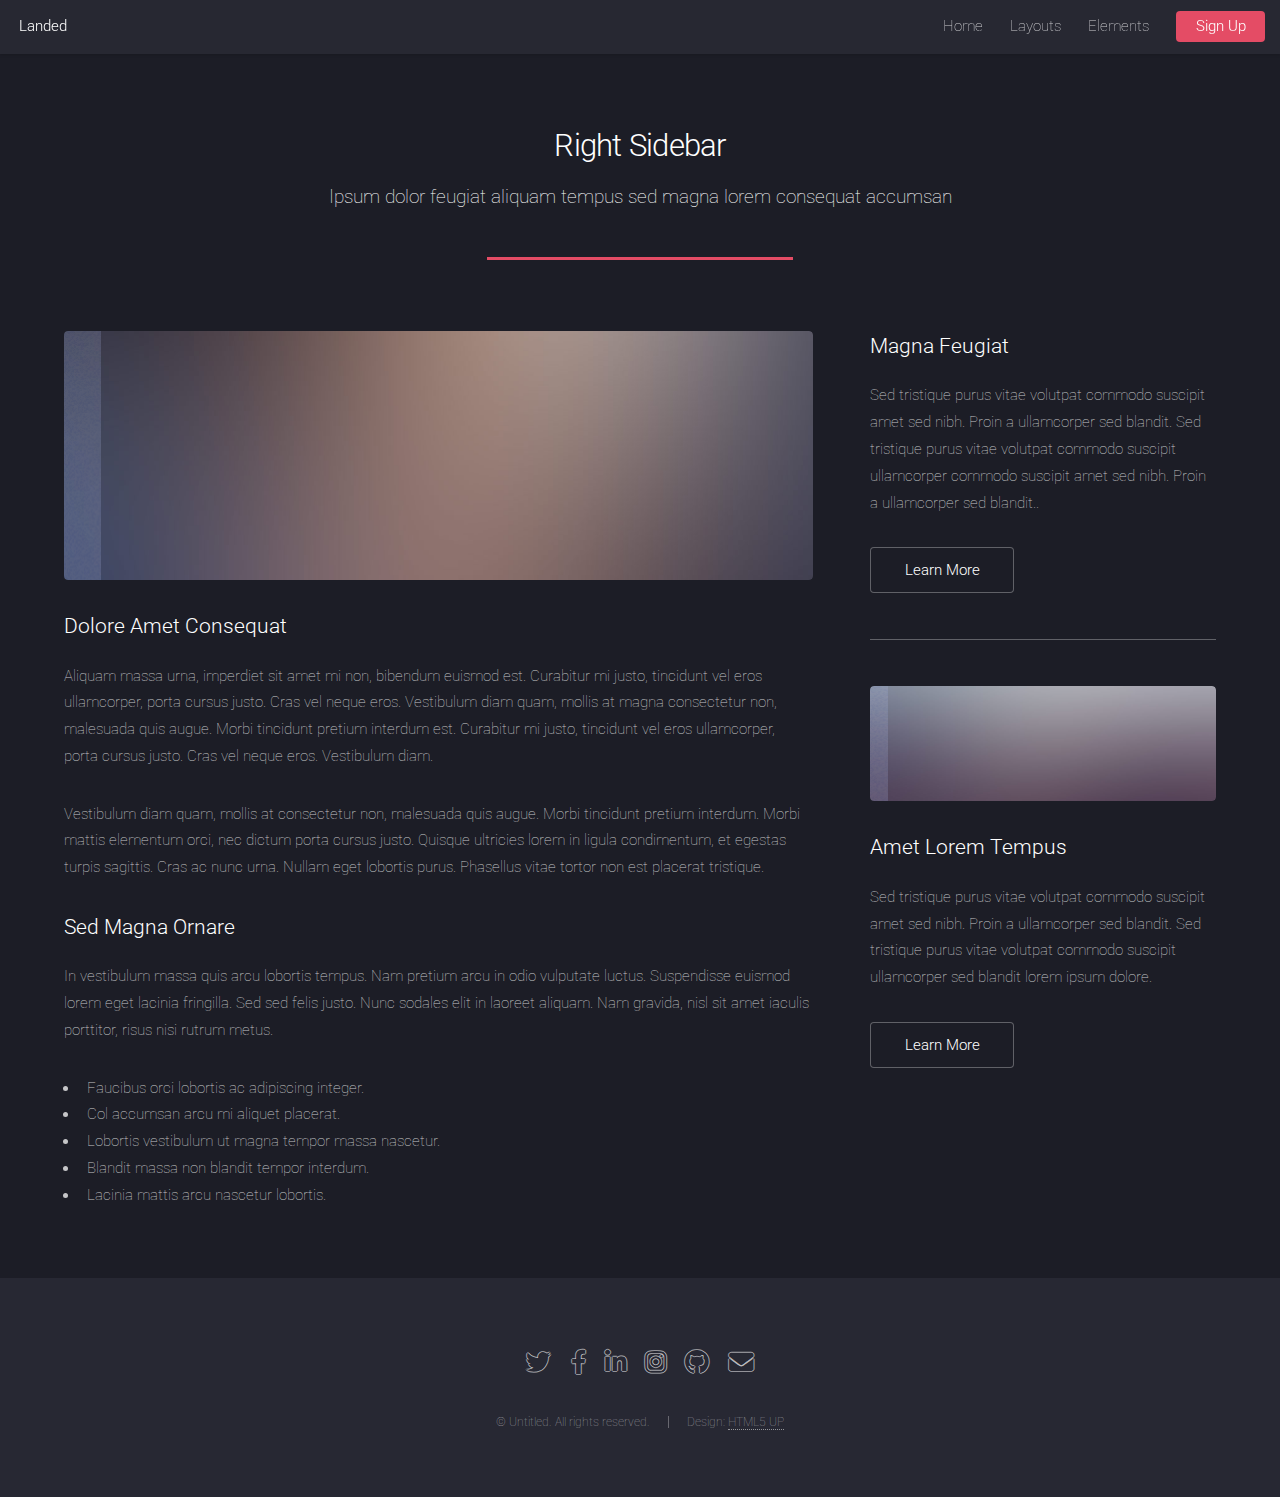
<file: right-sidebar.html>
<!DOCTYPE HTML>
<!--
	Landed by HTML5 UP
	html5up.net | @ajlkn
	Free for personal and commercial use under the CCA 3.0 license (html5up.net/license)
-->
<html>
	<head>
		<title>Right Sidebar - Landed by HTML5 UP</title>
		<meta charset="utf-8" />
		<meta name="viewport" content="width=device-width, initial-scale=1, user-scalable=no" />
		<link rel="stylesheet" href="assets/css/main.css" />
		<noscript><link rel="stylesheet" href="assets/css/noscript.css" /></noscript>
	</head>
	<body class="is-preload">
		<div id="page-wrapper">

			<!-- Header -->
				<header id="header">
					<h1 id="logo"><a href="index.html">Landed</a></h1>
					<nav id="nav">
						<ul>
							<li><a href="index.html">Home</a></li>
							<li>
								<a href="#">Layouts</a>
								<ul>
									<li><a href="left-sidebar.html">Left Sidebar</a></li>
									<li><a href="right-sidebar.html">Right Sidebar</a></li>
									<li><a href="no-sidebar.html">No Sidebar</a></li>
									<li>
										<a href="#">Submenu</a>
										<ul>
											<li><a href="#">Option 1</a></li>
											<li><a href="#">Option 2</a></li>
											<li><a href="#">Option 3</a></li>
											<li><a href="#">Option 4</a></li>
										</ul>
									</li>
								</ul>
							</li>
							<li><a href="elements.html">Elements</a></li>
							<li><a href="#" class="button primary">Sign Up</a></li>
						</ul>
					</nav>
				</header>

			<!-- Main -->
				<div id="main" class="wrapper style1">
					<div class="container">
						<header class="major">
							<h2>Right Sidebar</h2>
							<p>Ipsum dolor feugiat aliquam tempus sed magna lorem consequat accumsan</p>
						</header>
						<div class="row gtr-150">
							<div class="col-8 col-12-medium">

								<!-- Content -->
									<section id="content">
										<a href="#" class="image fit"><img src="images/pic06.jpg" alt="" /></a>
										<h3>Dolore Amet Consequat</h3>
										<p>Aliquam massa urna, imperdiet sit amet mi non, bibendum euismod est. Curabitur mi justo, tincidunt vel eros ullamcorper, porta cursus justo. Cras vel neque eros. Vestibulum diam quam, mollis at magna consectetur non, malesuada quis augue. Morbi tincidunt pretium interdum est. Curabitur mi justo, tincidunt vel eros ullamcorper, porta cursus justo. Cras vel neque eros. Vestibulum diam.</p>
										<p>Vestibulum diam quam, mollis at consectetur non, malesuada quis augue. Morbi tincidunt pretium interdum. Morbi mattis elementum orci, nec dictum porta cursus justo. Quisque ultricies lorem in ligula condimentum, et egestas turpis sagittis. Cras ac nunc urna. Nullam eget lobortis purus. Phasellus vitae tortor non est placerat tristique.</p>
										<h3>Sed Magna Ornare</h3>
										<p>In vestibulum massa quis arcu lobortis tempus. Nam pretium arcu in odio vulputate luctus. Suspendisse euismod lorem eget lacinia fringilla. Sed sed felis justo. Nunc sodales elit in laoreet aliquam. Nam gravida, nisl sit amet iaculis porttitor, risus nisi rutrum metus.</p>
										<ul>
											<li>Faucibus orci lobortis ac adipiscing integer.</li>
											<li>Col accumsan arcu mi aliquet placerat.</li>
											<li>Lobortis vestibulum ut magna tempor massa nascetur.</li>
											<li>Blandit massa non blandit tempor interdum.</li>
											<li>Lacinia mattis arcu nascetur lobortis.</li>
										</ul>
									</section>

							</div>
							<div class="col-4 col-12-medium">

								<!-- Sidebar -->
									<section id="sidebar">
										<section>
											<h3>Magna Feugiat</h3>
											<p>Sed tristique purus vitae volutpat commodo suscipit amet sed nibh. Proin a ullamcorper sed blandit. Sed tristique purus vitae volutpat commodo suscipit ullamcorper commodo suscipit amet sed nibh. Proin a ullamcorper sed blandit..</p>
											<footer>
												<ul class="actions">
													<li><a href="#" class="button">Learn More</a></li>
												</ul>
											</footer>
										</section>
										<hr />
										<section>
											<a href="#" class="image fit"><img src="images/pic07.jpg" alt="" /></a>
											<h3>Amet Lorem Tempus</h3>
											<p>Sed tristique purus vitae volutpat commodo suscipit amet sed nibh. Proin a ullamcorper sed blandit. Sed tristique purus vitae volutpat commodo suscipit ullamcorper sed blandit lorem ipsum dolore.</p>
											<footer>
												<ul class="actions">
													<li><a href="#" class="button">Learn More</a></li>
												</ul>
											</footer>
										</section>
									</section>

							</div>
						</div>
					</div>
				</div>

			<!-- Footer -->
				<footer id="footer">
					<ul class="icons">
						<li><a href="#" class="icon brands alt fa-twitter"><span class="label">Twitter</span></a></li>
						<li><a href="#" class="icon brands alt fa-facebook-f"><span class="label">Facebook</span></a></li>
						<li><a href="#" class="icon brands alt fa-linkedin-in"><span class="label">LinkedIn</span></a></li>
						<li><a href="#" class="icon brands alt fa-instagram"><span class="label">Instagram</span></a></li>
						<li><a href="#" class="icon brands alt fa-github"><span class="label">GitHub</span></a></li>
						<li><a href="#" class="icon solid alt fa-envelope"><span class="label">Email</span></a></li>
					</ul>
					<ul class="copyright">
						<li>&copy; Untitled. All rights reserved.</li><li>Design: <a href="http://html5up.net">HTML5 UP</a></li>
					</ul>
				</footer>

		</div>

		<!-- Scripts -->
			<script src="assets/js/jquery.min.js"></script>
			<script src="assets/js/jquery.scrolly.min.js"></script>
			<script src="assets/js/jquery.dropotron.min.js"></script>
			<script src="assets/js/jquery.scrollex.min.js"></script>
			<script src="assets/js/browser.min.js"></script>
			<script src="assets/js/breakpoints.min.js"></script>
			<script src="assets/js/util.js"></script>
			<script src="assets/js/main.js"></script>

	</body>
</html>
</file>
<file: assets/css/noscript.css>
/*
	Landed by HTML5 UP
	html5up.net | @ajlkn
	Free for personal and commercial use under the CCA 3.0 license (html5up.net/license)
*/

/* Loader */

	body.landing.is-preload:before {
		display: none;
	}

	body.landing.is-preload:after {
		display: none;
	}
</file>
<file: assets/css/main.css>
@import url("fontawesome-all.min.css");
@import url("https://fonts.googleapis.com/css?family=Roboto:100,300,100italic,300italic");

/*
	Landed by HTML5 UP
	html5up.net | @ajlkn
	Free for personal and commercial use under the CCA 3.0 license (html5up.net/license)
*/

html, body, div, span, applet, object,
iframe, h1, h2, h3, h4, h5, h6, p, blockquote,
pre, a, abbr, acronym, address, big, cite,
code, del, dfn, em, img, ins, kbd, q, s, samp,
small, strike, strong, sub, sup, tt, var, b,
u, i, center, dl, dt, dd, ol, ul, li, fieldset,
form, label, legend, table, caption, tbody,
tfoot, thead, tr, th, td, article, aside,
canvas, details, embed, figure, figcaption,
footer, header, hgroup, menu, nav, output, ruby,
section, summary, time, mark, audio, video {
	margin: 0;
	padding: 0;
	border: 0;
	font-size: 100%;
	font: inherit;
	vertical-align: baseline;}

article, aside, details, figcaption, figure,
footer, header, hgroup, menu, nav, section {
	display: block;}

body {
	line-height: 1;
}

ol, ul {
	list-style: none;
}

blockquote, q {
	quotes: none;
}

	blockquote:before, blockquote:after, q:before, q:after {
		content: '';
		content: none;
	}

table {
	border-collapse: collapse;
	border-spacing: 0;
}

body {
	-webkit-text-size-adjust: none;
}

mark {
	background-color: transparent;
	color: inherit;
}

input::-moz-focus-inner {
	border: 0;
	padding: 0;
}

input, select, textarea {
	-moz-appearance: none;
	-webkit-appearance: none;
	-ms-appearance: none;
	appearance: none;
}

/* Basic */

	html {
		box-sizing: border-box;
	}

	*, *:before, *:after {
		box-sizing: inherit;
	}

	html, body {
		background: #1c1d26;
	}

	body.is-preload *, body.is-preload *:before, body.is-preload *:after {
		-moz-animation: none !important;
		-webkit-animation: none !important;
		-ms-animation: none !important;
		animation: none !important;
		-moz-transition: none !important;
		-webkit-transition: none !important;
		-ms-transition: none !important;
		transition: none !important;
	}

	body, input, select, textarea {
		color: rgba(255, 255, 255, 0.75);
		font-family: "Roboto", Helvetica, sans-serif;
		font-size: 15pt;
		font-weight: 100;
		line-height: 1.75em;
	}

	a {
		-moz-transition: border-color 0.2s ease-in-out, color 0.2s ease-in-out;
		-webkit-transition: border-color 0.2s ease-in-out, color 0.2s ease-in-out;
		-ms-transition: border-color 0.2s ease-in-out, color 0.2s ease-in-out;
		transition: border-color 0.2s ease-in-out, color 0.2s ease-in-out;
		border-bottom: dotted 1px;
		color: #e44c65;
		text-decoration: none;
	}

		a:hover {
			color: #e44c65 !important;
			border-bottom-color: transparent;
		}

	strong, b {
		color: #ffffff;
		font-weight: 300;
	}

	em, i {
		font-style: italic;
	}

	p {
		margin: 0 0 2em 0;
	}

	h1, h2, h3, h4, h5, h6 {
		color: #ffffff;
		font-weight: 300;
		line-height: 1em;
		margin: 0 0 1em 0;
	}

		h1 a, h2 a, h3 a, h4 a, h5 a, h6 a {
			color: inherit;
			border: 0;
		}

	h2 {
		font-size: 2em;
		line-height: 1.5em;
		letter-spacing: -0.025em;
	}

	h3 {
		font-size: 1.35em;
		line-height: 1.5em;
	}

	h4 {
		font-size: 1.1em;
		line-height: 1.5em;
	}

	h5 {
		font-size: 0.9em;
		line-height: 1.5em;
	}

	h6 {
		font-size: 0.7em;
		line-height: 1.5em;
	}

	sub {
		font-size: 0.8em;
		position: relative;
		top: 0.5em;
	}

	sup {
		font-size: 0.8em;
		position: relative;
		top: -0.5em;
	}

	hr {
		border: 0;
		border-bottom: solid 1px rgba(255, 255, 255, 0.3);
		margin: 3em 0;
	}

		hr.major {
			margin: 4em 0;
		}

	blockquote {
		border-left: solid 4px rgba(255, 255, 255, 0.3);
		font-style: italic;
		margin: 0 0 2em 0;
		padding: 0.5em 0 0.5em 2em;
	}

	code {
		background: rgba(255, 255, 255, 0.075);
		border-radius: 4px;
		font-family: "Courier New", monospace;
		font-size: 0.9em;
		margin: 0 0.25em;
		padding: 0.25em 0.65em;
	}

	pre {
		-webkit-overflow-scrolling: touch;
		font-family: "Courier New", monospace;
		font-size: 0.9em;
		margin: 0 0 2em 0;
	}

		pre code {
			display: block;
			line-height: 1.75em;
			padding: 1em 1.5em;
			overflow-x: auto;
		}

	.align-left {
		text-align: left;
	}

	.align-center {
		text-align: center;
	}

	.align-right {
		text-align: right;
	}

/* Loader */

	@-moz-keyframes spinner-show {
		0% {
			opacity: 0;
		}

		100% {
			opacity: 1;
		}
	}

	@-webkit-keyframes spinner-show {
		0% {
			opacity: 0;
		}

		100% {
			opacity: 1;
		}
	}

	@-ms-keyframes spinner-show {
		0% {
			opacity: 0;
		}

		100% {
			opacity: 1;
		}
	}

	@keyframes spinner-show {
		0% {
			opacity: 0;
		}

		100% {
			opacity: 1;
		}
	}

	@-moz-keyframes spinner-hide {
		0% {
			color: rgba(255, 255, 255, 0.15);
			z-index: 100001;
			-moz-transform: scale(1) rotate(0deg);
			-webkit-transform: scale(1) rotate(0deg);
			-ms-transform: scale(1) rotate(0deg);
			transform: scale(1) rotate(0deg);
		}

		99% {
			color: #1c1d26;
			z-index: 100001;
			-moz-transform: scale(0.5) rotate(360deg);
			-webkit-transform: scale(0.5) rotate(360deg);
			-ms-transform: scale(0.5) rotate(360deg);
			transform: scale(0.5) rotate(360deg);
		}

		100% {
			color: #1c1d26;
			z-index: -1;
			-moz-transform: scale(0.5) rotate(360deg);
			-webkit-transform: scale(0.5) rotate(360deg);
			-ms-transform: scale(0.5) rotate(360deg);
			transform: scale(0.5) rotate(360deg);
		}
	}

	@-webkit-keyframes spinner-hide {
		0% {
			color: rgba(255, 255, 255, 0.15);
			z-index: 100001;
			-moz-transform: scale(1) rotate(0deg);
			-webkit-transform: scale(1) rotate(0deg);
			-ms-transform: scale(1) rotate(0deg);
			transform: scale(1) rotate(0deg);
		}

		99% {
			color: #1c1d26;
			z-index: 100001;
			-moz-transform: scale(0.5) rotate(360deg);
			-webkit-transform: scale(0.5) rotate(360deg);
			-ms-transform: scale(0.5) rotate(360deg);
			transform: scale(0.5) rotate(360deg);
		}

		100% {
			color: #1c1d26;
			z-index: -1;
			-moz-transform: scale(0.5) rotate(360deg);
			-webkit-transform: scale(0.5) rotate(360deg);
			-ms-transform: scale(0.5) rotate(360deg);
			transform: scale(0.5) rotate(360deg);
		}
	}

	@-ms-keyframes spinner-hide {
		0% {
			color: rgba(255, 255, 255, 0.15);
			z-index: 100001;
			-moz-transform: scale(1) rotate(0deg);
			-webkit-transform: scale(1) rotate(0deg);
			-ms-transform: scale(1) rotate(0deg);
			transform: scale(1) rotate(0deg);
		}

		99% {
			color: #1c1d26;
			z-index: 100001;
			-moz-transform: scale(0.5) rotate(360deg);
			-webkit-transform: scale(0.5) rotate(360deg);
			-ms-transform: scale(0.5) rotate(360deg);
			transform: scale(0.5) rotate(360deg);
		}

		100% {
			color: #1c1d26;
			z-index: -1;
			-moz-transform: scale(0.5) rotate(360deg);
			-webkit-transform: scale(0.5) rotate(360deg);
			-ms-transform: scale(0.5) rotate(360deg);
			transform: scale(0.5) rotate(360deg);
		}
	}

	@keyframes spinner-hide {
		0% {
			color: rgba(255, 255, 255, 0.15);
			z-index: 100001;
			-moz-transform: scale(1) rotate(0deg);
			-webkit-transform: scale(1) rotate(0deg);
			-ms-transform: scale(1) rotate(0deg);
			transform: scale(1) rotate(0deg);
		}

		99% {
			color: #1c1d26;
			z-index: 100001;
			-moz-transform: scale(0.5) rotate(360deg);
			-webkit-transform: scale(0.5) rotate(360deg);
			-ms-transform: scale(0.5) rotate(360deg);
			transform: scale(0.5) rotate(360deg);
		}

		100% {
			color: #1c1d26;
			z-index: -1;
			-moz-transform: scale(0.5) rotate(360deg);
			-webkit-transform: scale(0.5) rotate(360deg);
			-ms-transform: scale(0.5) rotate(360deg);
			transform: scale(0.5) rotate(360deg);
		}
	}

	@-moz-keyframes spinner-rotate {
		0% {
			-moz-transform: scale(1) rotate(0deg);
			-webkit-transform: scale(1) rotate(0deg);
			-ms-transform: scale(1) rotate(0deg);
			transform: scale(1) rotate(0deg);
		}

		100% {
			-moz-transform: scale(1) rotate(360deg);
			-webkit-transform: scale(1) rotate(360deg);
			-ms-transform: scale(1) rotate(360deg);
			transform: scale(1) rotate(360deg);
		}
	}

	@-webkit-keyframes spinner-rotate {
		0% {
			-moz-transform: scale(1) rotate(0deg);
			-webkit-transform: scale(1) rotate(0deg);
			-ms-transform: scale(1) rotate(0deg);
			transform: scale(1) rotate(0deg);
		}

		100% {
			-moz-transform: scale(1) rotate(360deg);
			-webkit-transform: scale(1) rotate(360deg);
			-ms-transform: scale(1) rotate(360deg);
			transform: scale(1) rotate(360deg);
		}
	}

	@-ms-keyframes spinner-rotate {
		0% {
			-moz-transform: scale(1) rotate(0deg);
			-webkit-transform: scale(1) rotate(0deg);
			-ms-transform: scale(1) rotate(0deg);
			transform: scale(1) rotate(0deg);
		}

		100% {
			-moz-transform: scale(1) rotate(360deg);
			-webkit-transform: scale(1) rotate(360deg);
			-ms-transform: scale(1) rotate(360deg);
			transform: scale(1) rotate(360deg);
		}
	}

	@keyframes spinner-rotate {
		0% {
			-moz-transform: scale(1) rotate(0deg);
			-webkit-transform: scale(1) rotate(0deg);
			-ms-transform: scale(1) rotate(0deg);
			transform: scale(1) rotate(0deg);
		}

		100% {
			-moz-transform: scale(1) rotate(360deg);
			-webkit-transform: scale(1) rotate(360deg);
			-ms-transform: scale(1) rotate(360deg);
			transform: scale(1) rotate(360deg);
		}
	}

	@-moz-keyframes overlay-hide {
		0% {
			opacity: 1;
			z-index: 100000;
		}

		15% {
			opacity: 1;
			z-index: 100000;
		}

		99% {
			opacity: 0;
			z-index: 100000;
		}

		100% {
			opacity: 0;
			z-index: -1;
		}
	}

	@-webkit-keyframes overlay-hide {
		0% {
			opacity: 1;
			z-index: 100000;
		}

		15% {
			opacity: 1;
			z-index: 100000;
		}

		99% {
			opacity: 0;
			z-index: 100000;
		}

		100% {
			opacity: 0;
			z-index: -1;
		}
	}

	@-ms-keyframes overlay-hide {
		0% {
			opacity: 1;
			z-index: 100000;
		}

		15% {
			opacity: 1;
			z-index: 100000;
		}

		99% {
			opacity: 0;
			z-index: 100000;
		}

		100% {
			opacity: 0;
			z-index: -1;
		}
	}

	@keyframes overlay-hide {
		0% {
			opacity: 1;
			z-index: 100000;
		}

		15% {
			opacity: 1;
			z-index: 100000;
		}

		99% {
			opacity: 0;
			z-index: 100000;
		}

		100% {
			opacity: 0;
			z-index: -1;
		}
	}

	body.landing {
		text-decoration: none;
	}

		body.landing:before {
			-moz-osx-font-smoothing: grayscale;
			-webkit-font-smoothing: antialiased;
			display: inline-block;
			font-style: normal;
			font-variant: normal;
			text-rendering: auto;
			line-height: 1;
			text-transform: none !important;
			font-family: 'Font Awesome 5 Free';
			font-weight: 900;
		}

		body.landing:before {
			-moz-animation: spinner-show 1.5s 1 0.25s ease forwards, spinner-hide 0.25s ease-in-out forwards !important;
			-webkit-animation: spinner-show 1.5s 1 0.25s ease forwards, spinner-hide 0.25s ease-in-out forwards !important;
			-ms-animation: spinner-show 1.5s 1 0.25s ease forwards, spinner-hide 0.25s ease-in-out forwards !important;
			animation: spinner-show 1.5s 1 0.25s ease forwards, spinner-hide 0.25s ease-in-out forwards !important;
			-moz-transform-origin: 50% 50%;
			-webkit-transform-origin: 50% 50%;
			-ms-transform-origin: 50% 50%;
			transform-origin: 50% 50%;
			color: rgba(255, 255, 255, 0.15);
			content: '\f1ce';
			cursor: default;
			display: block;
			font-size: 2em;
			height: 2em;
			left: 50%;
			line-height: 2em;
			margin: -1em 0 0 -1em;
			opacity: 0;
			position: fixed;
			text-align: center;
			top: 50%;
			width: 2em;
			z-index: -1;
		}

		body.landing:after {
			-moz-animation: overlay-hide 1.5s ease-in forwards !important;
			-webkit-animation: overlay-hide 1.5s ease-in forwards !important;
			-ms-animation: overlay-hide 1.5s ease-in forwards !important;
			animation: overlay-hide 1.5s ease-in forwards !important;
			background: #1c1d26;
			content: '';
			display: block;
			height: 100%;
			left: 0;
			opacity: 0;
			position: fixed;
			top: 0;
			width: 100%;
			z-index: -1;
		}

		body.landing.is-preload:before {
			-moz-animation: spinner-show 1.5s 1 0.25s ease forwards, spinner-rotate 0.75s infinite linear !important;
			-webkit-animation: spinner-show 1.5s 1 0.25s ease forwards, spinner-rotate 0.75s infinite linear !important;
			-ms-animation: spinner-show 1.5s 1 0.25s ease forwards, spinner-rotate 0.75s infinite linear !important;
			animation: spinner-show 1.5s 1 0.25s ease forwards, spinner-rotate 0.75s infinite linear !important;
			z-index: 100001;
		}

		body.landing.is-preload:after {
			-moz-animation: none !important;
			-webkit-animation: none !important;
			-ms-animation: none !important;
			animation: none !important;
			opacity: 1;
			z-index: 100000;
		}

	@media (-webkit-min-device-pixel-ratio: 2) {

		body.landing:before {
			line-height: 2.025em;
		}

	}

/* Container */

	.container {
		margin: 0 auto;
		max-width: calc(100% - 4em);
		width: 70em;
	}

		.container.xsmall {
			width: 17.5em;
		}

		.container.small {
			width: 35em;
		}

		.container.medium {
			width: 52.5em;
		}

		.container.large {
			width: 87.5em;
		}

		.container.xlarge {
			width: 105em;
		}

		.container.max {
			width: 100%;
		}

		@media screen and (max-width: 1280px) {

			.container {
				width: 90%;
				max-width: 100%;
			}

		}

		@media screen and (max-width: 980px) {

			.container {
				width: 100% !important;
			}

		}

/* Row */

	.row {
		display: flex;
		flex-wrap: wrap;
		box-sizing: border-box;
		align-items: stretch;
	}

		.row > * {
			box-sizing: border-box;
		}

		.row.gtr-uniform > * > :last-child {
			margin-bottom: 0;
		}

		.row.aln-left {
			justify-content: flex-start;
		}

		.row.aln-center {
			justify-content: center;
		}

		.row.aln-right {
			justify-content: flex-end;
		}

		.row.aln-top {
			align-items: flex-start;
		}

		.row.aln-middle {
			align-items: center;
		}

		.row.aln-bottom {
			align-items: flex-end;
		}

		.row > .imp {
			order: -1;
		}

		.row > .col-1 {
			width: 8.33333%;
		}

		.row > .off-1 {
			margin-left: 8.33333%;
		}

		.row > .col-2 {
			width: 16.66667%;
		}

		.row > .off-2 {
			margin-left: 16.66667%;
		}

		.row > .col-3 {
			width: 25%;
		}

		.row > .off-3 {
			margin-left: 25%;
		}

		.row > .col-4 {
			width: 33.33333%;
		}

		.row > .off-4 {
			margin-left: 33.33333%;
		}

		.row > .col-5 {
			width: 41.66667%;
		}

		.row > .off-5 {
			margin-left: 41.66667%;
		}

		.row > .col-6 {
			width: 50%;
		}

		.row > .off-6 {
			margin-left: 50%;
		}

		.row > .col-7 {
			width: 58.33333%;
		}

		.row > .off-7 {
			margin-left: 58.33333%;
		}

		.row > .col-8 {
			width: 66.66667%;
		}

		.row > .off-8 {
			margin-left: 66.66667%;
		}

		.row > .col-9 {
			width: 75%;
		}

		.row > .off-9 {
			margin-left: 75%;
		}

		.row > .col-10 {
			width: 83.33333%;
		}

		.row > .off-10 {
			margin-left: 83.33333%;
		}

		.row > .col-11 {
			width: 91.66667%;
		}

		.row > .off-11 {
			margin-left: 91.66667%;
		}

		.row > .col-12 {
			width: 100%;
		}

		.row > .off-12 {
			margin-left: 100%;
		}

		.row.gtr-0 {
			margin-top: 0;
			margin-left: 0em;
		}

			.row.gtr-0 > * {
				padding: 0 0 0 0em;
			}

			.row.gtr-0.gtr-uniform {
				margin-top: 0em;
			}

				.row.gtr-0.gtr-uniform > * {
					padding-top: 0em;
				}

		.row.gtr-25 {
			margin-top: 0;
			margin-left: -0.625em;
		}

			.row.gtr-25 > * {
				padding: 0 0 0 0.625em;
			}

			.row.gtr-25.gtr-uniform {
				margin-top: -0.625em;
			}

				.row.gtr-25.gtr-uniform > * {
					padding-top: 0.625em;
				}

		.row.gtr-50 {
			margin-top: 0;
			margin-left: -1.25em;
		}

			.row.gtr-50 > * {
				padding: 0 0 0 1.25em;
			}

			.row.gtr-50.gtr-uniform {
				margin-top: -1.25em;
			}

				.row.gtr-50.gtr-uniform > * {
					padding-top: 1.25em;
				}

		.row {
			margin-top: 0;
			margin-left: -2.5em;
		}

			.row > * {
				padding: 0 0 0 2.5em;
			}

			.row.gtr-uniform {
				margin-top: -2.5em;
			}

				.row.gtr-uniform > * {
					padding-top: 2.5em;
				}

		.row.gtr-150 {
			margin-top: 0;
			margin-left: -3.75em;
		}

			.row.gtr-150 > * {
				padding: 0 0 0 3.75em;
			}

			.row.gtr-150.gtr-uniform {
				margin-top: -3.75em;
			}

				.row.gtr-150.gtr-uniform > * {
					padding-top: 3.75em;
				}

		.row.gtr-200 {
			margin-top: 0;
			margin-left: -5em;
		}

			.row.gtr-200 > * {
				padding: 0 0 0 5em;
			}

			.row.gtr-200.gtr-uniform {
				margin-top: -5em;
			}

				.row.gtr-200.gtr-uniform > * {
					padding-top: 5em;
				}

		@media screen and (max-width: 1680px) {

			.row {
				display: flex;
				flex-wrap: wrap;
				box-sizing: border-box;
				align-items: stretch;
			}

				.row > * {
					box-sizing: border-box;
				}

				.row.gtr-uniform > * > :last-child {
					margin-bottom: 0;
				}

				.row.aln-left {
					justify-content: flex-start;
				}

				.row.aln-center {
					justify-content: center;
				}

				.row.aln-right {
					justify-content: flex-end;
				}

				.row.aln-top {
					align-items: flex-start;
				}

				.row.aln-middle {
					align-items: center;
				}

				.row.aln-bottom {
					align-items: flex-end;
				}

				.row > .imp-xlarge {
					order: -1;
				}

				.row > .col-1-xlarge {
					width: 8.33333%;
				}

				.row > .off-1-xlarge {
					margin-left: 8.33333%;
				}

				.row > .col-2-xlarge {
					width: 16.66667%;
				}

				.row > .off-2-xlarge {
					margin-left: 16.66667%;
				}

				.row > .col-3-xlarge {
					width: 25%;
				}

				.row > .off-3-xlarge {
					margin-left: 25%;
				}

				.row > .col-4-xlarge {
					width: 33.33333%;
				}

				.row > .off-4-xlarge {
					margin-left: 33.33333%;
				}

				.row > .col-5-xlarge {
					width: 41.66667%;
				}

				.row > .off-5-xlarge {
					margin-left: 41.66667%;
				}

				.row > .col-6-xlarge {
					width: 50%;
				}

				.row > .off-6-xlarge {
					margin-left: 50%;
				}

				.row > .col-7-xlarge {
					width: 58.33333%;
				}

				.row > .off-7-xlarge {
					margin-left: 58.33333%;
				}

				.row > .col-8-xlarge {
					width: 66.66667%;
				}

				.row > .off-8-xlarge {
					margin-left: 66.66667%;
				}

				.row > .col-9-xlarge {
					width: 75%;
				}

				.row > .off-9-xlarge {
					margin-left: 75%;
				}

				.row > .col-10-xlarge {
					width: 83.33333%;
				}

				.row > .off-10-xlarge {
					margin-left: 83.33333%;
				}

				.row > .col-11-xlarge {
					width: 91.66667%;
				}

				.row > .off-11-xlarge {
					margin-left: 91.66667%;
				}

				.row > .col-12-xlarge {
					width: 100%;
				}

				.row > .off-12-xlarge {
					margin-left: 100%;
				}

				.row.gtr-0 {
					margin-top: 0;
					margin-left: 0em;
				}

					.row.gtr-0 > * {
						padding: 0 0 0 0em;
					}

					.row.gtr-0.gtr-uniform {
						margin-top: 0em;
					}

						.row.gtr-0.gtr-uniform > * {
							padding-top: 0em;
						}

				.row.gtr-25 {
					margin-top: 0;
					margin-left: -0.625em;
				}

					.row.gtr-25 > * {
						padding: 0 0 0 0.625em;
					}

					.row.gtr-25.gtr-uniform {
						margin-top: -0.625em;
					}

						.row.gtr-25.gtr-uniform > * {
							padding-top: 0.625em;
						}

				.row.gtr-50 {
					margin-top: 0;
					margin-left: -1.25em;
				}

					.row.gtr-50 > * {
						padding: 0 0 0 1.25em;
					}

					.row.gtr-50.gtr-uniform {
						margin-top: -1.25em;
					}

						.row.gtr-50.gtr-uniform > * {
							padding-top: 1.25em;
						}

				.row {
					margin-top: 0;
					margin-left: -2.5em;
				}

					.row > * {
						padding: 0 0 0 2.5em;
					}

					.row.gtr-uniform {
						margin-top: -2.5em;
					}

						.row.gtr-uniform > * {
							padding-top: 2.5em;
						}

				.row.gtr-150 {
					margin-top: 0;
					margin-left: -3.75em;
				}

					.row.gtr-150 > * {
						padding: 0 0 0 3.75em;
					}

					.row.gtr-150.gtr-uniform {
						margin-top: -3.75em;
					}

						.row.gtr-150.gtr-uniform > * {
							padding-top: 3.75em;
						}

				.row.gtr-200 {
					margin-top: 0;
					margin-left: -5em;
				}

					.row.gtr-200 > * {
						padding: 0 0 0 5em;
					}

					.row.gtr-200.gtr-uniform {
						margin-top: -5em;
					}

						.row.gtr-200.gtr-uniform > * {
							padding-top: 5em;
						}

		}

		@media screen and (max-width: 1280px) {

			.row {
				display: flex;
				flex-wrap: wrap;
				box-sizing: border-box;
				align-items: stretch;
			}

				.row > * {
					box-sizing: border-box;
				}

				.row.gtr-uniform > * > :last-child {
					margin-bottom: 0;
				}

				.row.aln-left {
					justify-content: flex-start;
				}

				.row.aln-center {
					justify-content: center;
				}

				.row.aln-right {
					justify-content: flex-end;
				}

				.row.aln-top {
					align-items: flex-start;
				}

				.row.aln-middle {
					align-items: center;
				}

				.row.aln-bottom {
					align-items: flex-end;
				}

				.row > .imp-large {
					order: -1;
				}

				.row > .col-1-large {
					width: 8.33333%;
				}

				.row > .off-1-large {
					margin-left: 8.33333%;
				}

				.row > .col-2-large {
					width: 16.66667%;
				}

				.row > .off-2-large {
					margin-left: 16.66667%;
				}

				.row > .col-3-large {
					width: 25%;
				}

				.row > .off-3-large {
					margin-left: 25%;
				}

				.row > .col-4-large {
					width: 33.33333%;
				}

				.row > .off-4-large {
					margin-left: 33.33333%;
				}

				.row > .col-5-large {
					width: 41.66667%;
				}

				.row > .off-5-large {
					margin-left: 41.66667%;
				}

				.row > .col-6-large {
					width: 50%;
				}

				.row > .off-6-large {
					margin-left: 50%;
				}

				.row > .col-7-large {
					width: 58.33333%;
				}

				.row > .off-7-large {
					margin-left: 58.33333%;
				}

				.row > .col-8-large {
					width: 66.66667%;
				}

				.row > .off-8-large {
					margin-left: 66.66667%;
				}

				.row > .col-9-large {
					width: 75%;
				}

				.row > .off-9-large {
					margin-left: 75%;
				}

				.row > .col-10-large {
					width: 83.33333%;
				}

				.row > .off-10-large {
					margin-left: 83.33333%;
				}

				.row > .col-11-large {
					width: 91.66667%;
				}

				.row > .off-11-large {
					margin-left: 91.66667%;
				}

				.row > .col-12-large {
					width: 100%;
				}

				.row > .off-12-large {
					margin-left: 100%;
				}

				.row.gtr-0 {
					margin-top: 0;
					margin-left: 0em;
				}

					.row.gtr-0 > * {
						padding: 0 0 0 0em;
					}

					.row.gtr-0.gtr-uniform {
						margin-top: 0em;
					}

						.row.gtr-0.gtr-uniform > * {
							padding-top: 0em;
						}

				.row.gtr-25 {
					margin-top: 0;
					margin-left: -0.625em;
				}

					.row.gtr-25 > * {
						padding: 0 0 0 0.625em;
					}

					.row.gtr-25.gtr-uniform {
						margin-top: -0.625em;
					}

						.row.gtr-25.gtr-uniform > * {
							padding-top: 0.625em;
						}

				.row.gtr-50 {
					margin-top: 0;
					margin-left: -1.25em;
				}

					.row.gtr-50 > * {
						padding: 0 0 0 1.25em;
					}

					.row.gtr-50.gtr-uniform {
						margin-top: -1.25em;
					}

						.row.gtr-50.gtr-uniform > * {
							padding-top: 1.25em;
						}

				.row {
					margin-top: 0;
					margin-left: -2.5em;
				}

					.row > * {
						padding: 0 0 0 2.5em;
					}

					.row.gtr-uniform {
						margin-top: -2.5em;
					}

						.row.gtr-uniform > * {
							padding-top: 2.5em;
						}

				.row.gtr-150 {
					margin-top: 0;
					margin-left: -3.75em;
				}

					.row.gtr-150 > * {
						padding: 0 0 0 3.75em;
					}

					.row.gtr-150.gtr-uniform {
						margin-top: -3.75em;
					}

						.row.gtr-150.gtr-uniform > * {
							padding-top: 3.75em;
						}

				.row.gtr-200 {
					margin-top: 0;
					margin-left: -5em;
				}

					.row.gtr-200 > * {
						padding: 0 0 0 5em;
					}

					.row.gtr-200.gtr-uniform {
						margin-top: -5em;
					}

						.row.gtr-200.gtr-uniform > * {
							padding-top: 5em;
						}

		}

		@media screen and (max-width: 980px) {

			.row {
				display: flex;
				flex-wrap: wrap;
				box-sizing: border-box;
				align-items: stretch;
			}

				.row > * {
					box-sizing: border-box;
				}

				.row.gtr-uniform > * > :last-child {
					margin-bottom: 0;
				}

				.row.aln-left {
					justify-content: flex-start;
				}

				.row.aln-center {
					justify-content: center;
				}

				.row.aln-right {
					justify-content: flex-end;
				}

				.row.aln-top {
					align-items: flex-start;
				}

				.row.aln-middle {
					align-items: center;
				}

				.row.aln-bottom {
					align-items: flex-end;
				}

				.row > .imp-medium {
					order: -1;
				}

				.row > .col-1-medium {
					width: 8.33333%;
				}

				.row > .off-1-medium {
					margin-left: 8.33333%;
				}

				.row > .col-2-medium {
					width: 16.66667%;
				}

				.row > .off-2-medium {
					margin-left: 16.66667%;
				}

				.row > .col-3-medium {
					width: 25%;
				}

				.row > .off-3-medium {
					margin-left: 25%;
				}

				.row > .col-4-medium {
					width: 33.33333%;
				}

				.row > .off-4-medium {
					margin-left: 33.33333%;
				}

				.row > .col-5-medium {
					width: 41.66667%;
				}

				.row > .off-5-medium {
					margin-left: 41.66667%;
				}

				.row > .col-6-medium {
					width: 50%;
				}

				.row > .off-6-medium {
					margin-left: 50%;
				}

				.row > .col-7-medium {
					width: 58.33333%;
				}

				.row > .off-7-medium {
					margin-left: 58.33333%;
				}

				.row > .col-8-medium {
					width: 66.66667%;
				}

				.row > .off-8-medium {
					margin-left: 66.66667%;
				}

				.row > .col-9-medium {
					width: 75%;
				}

				.row > .off-9-medium {
					margin-left: 75%;
				}

				.row > .col-10-medium {
					width: 83.33333%;
				}

				.row > .off-10-medium {
					margin-left: 83.33333%;
				}

				.row > .col-11-medium {
					width: 91.66667%;
				}

				.row > .off-11-medium {
					margin-left: 91.66667%;
				}

				.row > .col-12-medium {
					width: 100%;
				}

				.row > .off-12-medium {
					margin-left: 100%;
				}

				.row.gtr-0 {
					margin-top: 0;
					margin-left: 0em;
				}

					.row.gtr-0 > * {
						padding: 0 0 0 0em;
					}

					.row.gtr-0.gtr-uniform {
						margin-top: 0em;
					}

						.row.gtr-0.gtr-uniform > * {
							padding-top: 0em;
						}

				.row.gtr-25 {
					margin-top: 0;
					margin-left: -0.625em;
				}

					.row.gtr-25 > * {
						padding: 0 0 0 0.625em;
					}

					.row.gtr-25.gtr-uniform {
						margin-top: -0.625em;
					}

						.row.gtr-25.gtr-uniform > * {
							padding-top: 0.625em;
						}

				.row.gtr-50 {
					margin-top: 0;
					margin-left: -1.25em;
				}

					.row.gtr-50 > * {
						padding: 0 0 0 1.25em;
					}

					.row.gtr-50.gtr-uniform {
						margin-top: -1.25em;
					}

						.row.gtr-50.gtr-uniform > * {
							padding-top: 1.25em;
						}

				.row {
					margin-top: 0;
					margin-left: -2.5em;
				}

					.row > * {
						padding: 0 0 0 2.5em;
					}

					.row.gtr-uniform {
						margin-top: -2.5em;
					}

						.row.gtr-uniform > * {
							padding-top: 2.5em;
						}

				.row.gtr-150 {
					margin-top: 0;
					margin-left: -3.75em;
				}

					.row.gtr-150 > * {
						padding: 0 0 0 3.75em;
					}

					.row.gtr-150.gtr-uniform {
						margin-top: -3.75em;
					}

						.row.gtr-150.gtr-uniform > * {
							padding-top: 3.75em;
						}

				.row.gtr-200 {
					margin-top: 0;
					margin-left: -5em;
				}

					.row.gtr-200 > * {
						padding: 0 0 0 5em;
					}

					.row.gtr-200.gtr-uniform {
						margin-top: -5em;
					}

						.row.gtr-200.gtr-uniform > * {
							padding-top: 5em;
						}

		}

		@media screen and (max-width: 736px) {

			.row {
				display: flex;
				flex-wrap: wrap;
				box-sizing: border-box;
				align-items: stretch;
			}

				.row > * {
					box-sizing: border-box;
				}

				.row.gtr-uniform > * > :last-child {
					margin-bottom: 0;
				}

				.row.aln-left {
					justify-content: flex-start;
				}

				.row.aln-center {
					justify-content: center;
				}

				.row.aln-right {
					justify-content: flex-end;
				}

				.row.aln-top {
					align-items: flex-start;
				}

				.row.aln-middle {
					align-items: center;
				}

				.row.aln-bottom {
					align-items: flex-end;
				}

				.row > .imp-small {
					order: -1;
				}

				.row > .col-1-small {
					width: 8.33333%;
				}

				.row > .off-1-small {
					margin-left: 8.33333%;
				}

				.row > .col-2-small {
					width: 16.66667%;
				}

				.row > .off-2-small {
					margin-left: 16.66667%;
				}

				.row > .col-3-small {
					width: 25%;
				}

				.row > .off-3-small {
					margin-left: 25%;
				}

				.row > .col-4-small {
					width: 33.33333%;
				}

				.row > .off-4-small {
					margin-left: 33.33333%;
				}

				.row > .col-5-small {
					width: 41.66667%;
				}

				.row > .off-5-small {
					margin-left: 41.66667%;
				}

				.row > .col-6-small {
					width: 50%;
				}

				.row > .off-6-small {
					margin-left: 50%;
				}

				.row > .col-7-small {
					width: 58.33333%;
				}

				.row > .off-7-small {
					margin-left: 58.33333%;
				}

				.row > .col-8-small {
					width: 66.66667%;
				}

				.row > .off-8-small {
					margin-left: 66.66667%;
				}

				.row > .col-9-small {
					width: 75%;
				}

				.row > .off-9-small {
					margin-left: 75%;
				}

				.row > .col-10-small {
					width: 83.33333%;
				}

				.row > .off-10-small {
					margin-left: 83.33333%;
				}

				.row > .col-11-small {
					width: 91.66667%;
				}

				.row > .off-11-small {
					margin-left: 91.66667%;
				}

				.row > .col-12-small {
					width: 100%;
				}

				.row > .off-12-small {
					margin-left: 100%;
				}

				.row.gtr-0 {
					margin-top: 0;
					margin-left: 0em;
				}

					.row.gtr-0 > * {
						padding: 0 0 0 0em;
					}

					.row.gtr-0.gtr-uniform {
						margin-top: 0em;
					}

						.row.gtr-0.gtr-uniform > * {
							padding-top: 0em;
						}

				.row.gtr-25 {
					margin-top: 0;
					margin-left: -0.625em;
				}

					.row.gtr-25 > * {
						padding: 0 0 0 0.625em;
					}

					.row.gtr-25.gtr-uniform {
						margin-top: -0.625em;
					}

						.row.gtr-25.gtr-uniform > * {
							padding-top: 0.625em;
						}

				.row.gtr-50 {
					margin-top: 0;
					margin-left: -1.25em;
				}

					.row.gtr-50 > * {
						padding: 0 0 0 1.25em;
					}

					.row.gtr-50.gtr-uniform {
						margin-top: -1.25em;
					}

						.row.gtr-50.gtr-uniform > * {
							padding-top: 1.25em;
						}

				.row {
					margin-top: 0;
					margin-left: -2.5em;
				}

					.row > * {
						padding: 0 0 0 2.5em;
					}

					.row.gtr-uniform {
						margin-top: -2.5em;
					}

						.row.gtr-uniform > * {
							padding-top: 2.5em;
						}

				.row.gtr-150 {
					margin-top: 0;
					margin-left: -3.75em;
				}

					.row.gtr-150 > * {
						padding: 0 0 0 3.75em;
					}

					.row.gtr-150.gtr-uniform {
						margin-top: -3.75em;
					}

						.row.gtr-150.gtr-uniform > * {
							padding-top: 3.75em;
						}

				.row.gtr-200 {
					margin-top: 0;
					margin-left: -5em;
				}

					.row.gtr-200 > * {
						padding: 0 0 0 5em;
					}

					.row.gtr-200.gtr-uniform {
						margin-top: -5em;
					}

						.row.gtr-200.gtr-uniform > * {
							padding-top: 5em;
						}

		}

		@media screen and (max-width: 480px) {

			.row {
				display: flex;
				flex-wrap: wrap;
				box-sizing: border-box;
				align-items: stretch;
			}

				.row > * {
					box-sizing: border-box;
				}

				.row.gtr-uniform > * > :last-child {
					margin-bottom: 0;
				}

				.row.aln-left {
					justify-content: flex-start;
				}

				.row.aln-center {
					justify-content: center;
				}

				.row.aln-right {
					justify-content: flex-end;
				}

				.row.aln-top {
					align-items: flex-start;
				}

				.row.aln-middle {
					align-items: center;
				}

				.row.aln-bottom {
					align-items: flex-end;
				}

				.row > .imp-xsmall {
					order: -1;
				}

				.row > .col-1-xsmall {
					width: 8.33333%;
				}

				.row > .off-1-xsmall {
					margin-left: 8.33333%;
				}

				.row > .col-2-xsmall {
					width: 16.66667%;
				}

				.row > .off-2-xsmall {
					margin-left: 16.66667%;
				}

				.row > .col-3-xsmall {
					width: 25%;
				}

				.row > .off-3-xsmall {
					margin-left: 25%;
				}

				.row > .col-4-xsmall {
					width: 33.33333%;
				}

				.row > .off-4-xsmall {
					margin-left: 33.33333%;
				}

				.row > .col-5-xsmall {
					width: 41.66667%;
				}

				.row > .off-5-xsmall {
					margin-left: 41.66667%;
				}

				.row > .col-6-xsmall {
					width: 50%;
				}

				.row > .off-6-xsmall {
					margin-left: 50%;
				}

				.row > .col-7-xsmall {
					width: 58.33333%;
				}

				.row > .off-7-xsmall {
					margin-left: 58.33333%;
				}

				.row > .col-8-xsmall {
					width: 66.66667%;
				}

				.row > .off-8-xsmall {
					margin-left: 66.66667%;
				}

				.row > .col-9-xsmall {
					width: 75%;
				}

				.row > .off-9-xsmall {
					margin-left: 75%;
				}

				.row > .col-10-xsmall {
					width: 83.33333%;
				}

				.row > .off-10-xsmall {
					margin-left: 83.33333%;
				}

				.row > .col-11-xsmall {
					width: 91.66667%;
				}

				.row > .off-11-xsmall {
					margin-left: 91.66667%;
				}

				.row > .col-12-xsmall {
					width: 100%;
				}

				.row > .off-12-xsmall {
					margin-left: 100%;
				}

				.row.gtr-0 {
					margin-top: 0;
					margin-left: 0em;
				}

					.row.gtr-0 > * {
						padding: 0 0 0 0em;
					}

					.row.gtr-0.gtr-uniform {
						margin-top: 0em;
					}

						.row.gtr-0.gtr-uniform > * {
							padding-top: 0em;
						}

				.row.gtr-25 {
					margin-top: 0;
					margin-left: -0.625em;
				}

					.row.gtr-25 > * {
						padding: 0 0 0 0.625em;
					}

					.row.gtr-25.gtr-uniform {
						margin-top: -0.625em;
					}

						.row.gtr-25.gtr-uniform > * {
							padding-top: 0.625em;
						}

				.row.gtr-50 {
					margin-top: 0;
					margin-left: -1.25em;
				}

					.row.gtr-50 > * {
						padding: 0 0 0 1.25em;
					}

					.row.gtr-50.gtr-uniform {
						margin-top: -1.25em;
					}

						.row.gtr-50.gtr-uniform > * {
							padding-top: 1.25em;
						}

				.row {
					margin-top: 0;
					margin-left: -2.5em;
				}

					.row > * {
						padding: 0 0 0 2.5em;
					}

					.row.gtr-uniform {
						margin-top: -2.5em;
					}

						.row.gtr-uniform > * {
							padding-top: 2.5em;
						}

				.row.gtr-150 {
					margin-top: 0;
					margin-left: -3.75em;
				}

					.row.gtr-150 > * {
						padding: 0 0 0 3.75em;
					}

					.row.gtr-150.gtr-uniform {
						margin-top: -3.75em;
					}

						.row.gtr-150.gtr-uniform > * {
							padding-top: 3.75em;
						}

				.row.gtr-200 {
					margin-top: 0;
					margin-left: -5em;
				}

					.row.gtr-200 > * {
						padding: 0 0 0 5em;
					}

					.row.gtr-200.gtr-uniform {
						margin-top: -5em;
					}

						.row.gtr-200.gtr-uniform > * {
							padding-top: 5em;
						}

		}

/* Section/Article */

	section.special, article.special {
		text-align: center;
	}

	header p {
		color: #ffffff;
		position: relative;
		margin: 0 0 1.5em 0;
	}

	header h2 + p {
		font-size: 1.25em;
		margin-top: -1em;
		line-height: 1.75em;
	}

	header h3 + p {
		font-size: 1.1em;
		margin-top: -0.8em;
		line-height: 1.75em;
	}

	header h4 + p,
	header h5 + p,
	header h6 + p {
		font-size: 0.9em;
		margin-top: -0.6em;
		line-height: 1.5em;
	}

	header.major {
		margin: 0 0 4em 0;
		position: relative;
		text-align: center;
	}

		header.major:after {
			background: #e44c65;
			content: '';
			display: inline-block;
			height: 0.2em;
			max-width: 20em;
			width: 75%;
		}

	footer.major {
		margin: 4em 0 0 0;
	}

/* Form */

	form {
		margin: 0 0 2em 0;
	}

		form.cta {
			max-width: 35em;
			margin-left: auto;
			margin-right: auto;
		}

	label {
		color: #ffffff;
		display: block;
		font-size: 0.9em;
		font-weight: 300;
		margin: 0 0 1em 0;
	}

	input[type="text"],
	input[type="password"],
	input[type="email"],
	select,
	textarea {
		-moz-appearance: none;
		-webkit-appearance: none;
		-ms-appearance: none;
		appearance: none;
		-moz-transition: border-color 0.2s ease-in-out;
		-webkit-transition: border-color 0.2s ease-in-out;
		-ms-transition: border-color 0.2s ease-in-out;
		transition: border-color 0.2s ease-in-out;
		background: transparent;
		border-radius: 4px;
		border: solid 1px rgba(255, 255, 255, 0.3);
		color: inherit;
		display: block;
		outline: 0;
		padding: 0 1em;
		text-decoration: none;
		width: 100%;
	}

		input[type="text"]:invalid,
		input[type="password"]:invalid,
		input[type="email"]:invalid,
		select:invalid,
		textarea:invalid {
			box-shadow: none;
		}

		input[type="text"]:focus,
		input[type="password"]:focus,
		input[type="email"]:focus,
		select:focus,
		textarea:focus {
			border-color: #e44c65;
		}

	select {
		background-image: url("data:image/svg+xml;charset=utf8,%3Csvg xmlns='http://www.w3.org/2000/svg' width='40' height='40' preserveAspectRatio='none' viewBox='0 0 40 40'%3E%3Cpath d='M9.4,12.3l10.4,10.4l10.4-10.4c0.2-0.2,0.5-0.4,0.9-0.4c0.3,0,0.6,0.1,0.9,0.4l3.3,3.3c0.2,0.2,0.4,0.5,0.4,0.9 c0,0.4-0.1,0.6-0.4,0.9L20.7,31.9c-0.2,0.2-0.5,0.4-0.9,0.4c-0.3,0-0.6-0.1-0.9-0.4L4.3,17.3c-0.2-0.2-0.4-0.5-0.4-0.9 c0-0.4,0.1-0.6,0.4-0.9l3.3-3.3c0.2-0.2,0.5-0.4,0.9-0.4S9.1,12.1,9.4,12.3z' fill='rgba(255, 255, 255, 0.3)' /%3E%3C/svg%3E");
		background-size: 1.25rem;
		background-repeat: no-repeat;
		background-position: calc(100% - 1rem) center;
		height: 3em;
		padding-right: 3em;
		text-overflow: ellipsis;
	}

		select option {
			color: #ffffff;
			background: #1c1d26;
		}

		select:focus::-ms-value {
			background-color: transparent;
		}

		select::-ms-expand {
			display: none;
		}

	input[type="text"],
	input[type="password"],
	input[type="email"],
	select {
		height: 3em;
	}

	textarea {
		padding: 0.75em 1em;
	}

	input[type="checkbox"],
	input[type="radio"] {
		-moz-appearance: none;
		-webkit-appearance: none;
		-ms-appearance: none;
		appearance: none;
		display: block;
		float: left;
		margin-right: -2em;
		opacity: 0;
		width: 1em;
		z-index: -1;
	}

		input[type="checkbox"] + label,
		input[type="radio"] + label {
			text-decoration: none;
			color: rgba(255, 255, 255, 0.75);
			cursor: pointer;
			display: inline-block;
			font-size: 1em;
			font-weight: 100;
			padding-left: 2.55em;
			padding-right: 0.75em;
			position: relative;
		}

			input[type="checkbox"] + label:before,
			input[type="radio"] + label:before {
				-moz-osx-font-smoothing: grayscale;
				-webkit-font-smoothing: antialiased;
				display: inline-block;
				font-style: normal;
				font-variant: normal;
				text-rendering: auto;
				line-height: 1;
				text-transform: none !important;
				font-family: 'Font Awesome 5 Free';
				font-weight: 900;
			}

			input[type="checkbox"] + label:before,
			input[type="radio"] + label:before {
				border-radius: 4px;
				border: solid 1px rgba(255, 255, 255, 0.3);
				content: '';
				display: inline-block;
				font-size: 0.8em;
				height: 2.25em;
				left: 0;
				line-height: 2.25em;
				position: absolute;
				text-align: center;
				top: 0;
				width: 2.25em;
			}

		input[type="checkbox"]:checked + label:before,
		input[type="radio"]:checked + label:before {
			background: rgba(255, 255, 255, 0.25);
			color: #ffffff;
			content: '\f00c';
		}

		input[type="checkbox"]:focus + label:before,
		input[type="radio"]:focus + label:before {
			border-color: #e44c65;
		}

	input[type="checkbox"] + label:before {
		border-radius: 4px;
	}

	input[type="radio"] + label:before {
		border-radius: 100%;
	}

	::-webkit-input-placeholder {
		color: rgba(255, 255, 255, 0.5) !important;
		opacity: 1.0;
	}

	:-moz-placeholder {
		color: rgba(255, 255, 255, 0.5) !important;
		opacity: 1.0;
	}

	::-moz-placeholder {
		color: rgba(255, 255, 255, 0.5) !important;
		opacity: 1.0;
	}

	:-ms-input-placeholder {
		color: rgba(255, 255, 255, 0.5) !important;
		opacity: 1.0;
	}

/* Box */

	.box {
		border-radius: 4px;
		border: solid 1px rgba(255, 255, 255, 0.3);
		margin-bottom: 2em;
		padding: 1.5em;
	}

		.box > :last-child,
		.box > :last-child > :last-child,
		.box > :last-child > :last-child > :last-child {
			margin-bottom: 0;
		}

		.box.alt {
			border: 0;
			border-radius: 0;
			padding: 0;
		}

/* Icon */

	.icon {
		text-decoration: none;
		border-bottom: none;
		position: relative;
	}

		.icon:before {
			-moz-osx-font-smoothing: grayscale;
			-webkit-font-smoothing: antialiased;
			display: inline-block;
			font-style: normal;
			font-variant: normal;
			text-rendering: auto;
			line-height: 1;
			text-transform: none !important;
			font-family: 'Font Awesome 5 Free';
			font-weight: 400;
		}

		.icon > .label {
			display: none;
		}

		.icon:before {
			line-height: inherit;
		}

		.icon.solid:before {
			font-weight: 900 !important;
		}

		.icon.brands:before {
			font-family: 'Font Awesome 5 Brands' !important;
		}

		.icon.alt {
			text-decoration: none;
		}

			.icon.alt:before {
				-moz-osx-font-smoothing: grayscale;
				-webkit-font-smoothing: antialiased;
				display: inline-block;
				font-style: normal;
				font-variant: normal;
				text-rendering: auto;
				line-height: 1;
				text-transform: none !important;
				font-family: 'Font Awesome 5 Free';
				font-weight: 400;
			}

			.icon.alt:before {
				color: #1c1d26 !important;
				text-shadow: 1px 0 0 #ffffff, -1px 0 0 #ffffff, 0 1px 0 #ffffff, 0 -1px 0 #ffffff;
			}

		.icon.major {
			background: #272833;
			border-radius: 100%;
			cursor: default;
			display: inline-block;
			height: 6em;
			line-height: 5.65em;
			margin: 0 0 2em 0;
			text-align: center;
			width: 6em;
		}

			.icon.major:before {
				font-size: 2.25em;
			}

			.icon.major.alt {
				text-decoration: none;
			}

				.icon.major.alt:before {
					-moz-osx-font-smoothing: grayscale;
					-webkit-font-smoothing: antialiased;
					display: inline-block;
					font-style: normal;
					font-variant: normal;
					text-rendering: auto;
					line-height: 1;
					text-transform: none !important;
					font-family: 'Font Awesome 5 Free';
					font-weight: 400;
				}

				.icon.major.alt:before {
					color: #272833 !important;
					text-shadow: 1px 0 0 #ffffff, -1px 0 0 #ffffff, 0 1px 0 #ffffff, 0 -1px 0 #ffffff;
				}

/* Image */

	.image {
		border-radius: 4px;
		border: 0;
		display: inline-block;
		position: relative;
		overflow: hidden;
	}

		.image:before {
			content: '';
			display: block;
			position: absolute;
			left: 0;
			top: 0;
			background-image: url("images/overlay.png");
			width: 5%;
			height: 100%;
			z-index: 1;
		}

		.image img {
			border-radius: 4px;
			display: block;
		}

		.image.left {
			float: left;
			margin: 0 1.5em 1em 0;
			top: 0.25em;
		}

		.image.right {
			float: right;
			margin: 0 0 1em 1.5em;
			top: 0.25em;
		}

		.image.left, .image.right {
			max-width: 5%;
		}

			.image.left img, .image.right img {
				width: 100%;
			}

		.image.fit {
			display: block;
			margin: 0 0 2em 0;
			width: 100%;
		}

			.image.fit img {
				width: 100%;
			}

/* List */

	ol {
		list-style: decimal;
		margin: 0 0 2em 0;
		padding-left: 1.25em;
	}

		ol li {
			padding-left: 0.25em;
		}

	ul {
		list-style: disc;
		margin: 0 0 2em 0;
		padding-left: 1em;
	}

		ul li {
			padding-left: 0.5em;
		}

		ul.alt {
			list-style: none;
			padding-left: 0;
		}

			ul.alt li {
				border-top: solid 1px rgba(255, 255, 255, 0.3);
				padding: 0.5em 0;
			}

				ul.alt li:first-child {
					border-top: 0;
					padding-top: 0;
				}

	dl {
		margin: 0 0 2em 0;
	}

/* Icons */

	ul.icons {
		cursor: default;
		list-style: none;
		padding-left: 0;
	}

		ul.icons li {
			display: inline-block;
			height: 2.5em;
			line-height: 2.5em;
			padding: 0 0.5em;
		}

			ul.icons li .icon {
				font-size: 0.8em;
			}

				ul.icons li .icon:before {
					font-size: 2em;
				}

/* Actions */

	ul.actions {
		display: -moz-flex;
		display: -webkit-flex;
		display: -ms-flex;
		display: flex;
		cursor: default;
		list-style: none;
		margin-left: -1em;
		padding-left: 0;
	}

		ul.actions li {
			padding: 0 0 0 1em;
			vertical-align: middle;
		}

		ul.actions.special {
			-moz-justify-content: center;
			-webkit-justify-content: center;
			-ms-justify-content: center;
			justify-content: center;
			width: 100%;
			margin-left: 0;
		}

			ul.actions.special li:first-child {
				padding-left: 0;
			}

		ul.actions.stacked {
			-moz-flex-direction: column;
			-webkit-flex-direction: column;
			-ms-flex-direction: column;
			flex-direction: column;
			margin-left: 0;
		}

			ul.actions.stacked li {
				padding: 1.3em 0 0 0;
			}

				ul.actions.stacked li:first-child {
					padding-top: 0;
				}

		ul.actions.fit {
			width: calc(100% + 1em);
		}

			ul.actions.fit li {
				-moz-flex-grow: 1;
				-webkit-flex-grow: 1;
				-ms-flex-grow: 1;
				flex-grow: 1;
				-moz-flex-shrink: 1;
				-webkit-flex-shrink: 1;
				-ms-flex-shrink: 1;
				flex-shrink: 1;
				width: 100%;
			}

				ul.actions.fit li > * {
					width: 100%;
				}

			ul.actions.fit.stacked {
				width: 100%;
			}

		@media screen and (max-width: 480px) {

			ul.actions:not(.fixed) {
				-moz-flex-direction: column;
				-webkit-flex-direction: column;
				-ms-flex-direction: column;
				flex-direction: column;
				margin-left: 0;
				width: 100% !important;
			}

				ul.actions:not(.fixed) li {
					-moz-flex-grow: 1;
					-webkit-flex-grow: 1;
					-ms-flex-grow: 1;
					flex-grow: 1;
					-moz-flex-shrink: 1;
					-webkit-flex-shrink: 1;
					-ms-flex-shrink: 1;
					flex-shrink: 1;
					padding: 1em 0 0 0;
					text-align: center;
					width: 100%;
				}

					ul.actions:not(.fixed) li > * {
						width: 100%;
					}

					ul.actions:not(.fixed) li:first-child {
						padding-top: 0;
					}

					ul.actions:not(.fixed) li input[type="submit"],
					ul.actions:not(.fixed) li input[type="reset"],
					ul.actions:not(.fixed) li input[type="button"],
					ul.actions:not(.fixed) li button,
					ul.actions:not(.fixed) li .button {
						width: 100%;
					}

						ul.actions:not(.fixed) li input[type="submit"].icon:before,
						ul.actions:not(.fixed) li input[type="reset"].icon:before,
						ul.actions:not(.fixed) li input[type="button"].icon:before,
						ul.actions:not(.fixed) li button.icon:before,
						ul.actions:not(.fixed) li .button.icon:before {
							margin-left: -0.5em;
						}
		}

/* Table */

	.table-wrapper {
		-webkit-overflow-scrolling: touch;
		overflow-x: auto;
	}

	table {
		margin: 0 0 2em 0;
		width: 100%;
	}

		table tbody tr {
			border: solid 1px rgba(255, 255, 255, 0.3);
			border-left: 0;
			border-right: 0;
		}

			table tbody tr:nth-child(2n + 1) {
				background-color: rgba(255, 255, 255, 0.075);
			}

		table td {
			padding: 0.75em 0.75em;
		}

		table th {
			color: #ffffff;
			font-size: 0.9em;
			font-weight: 300;
			padding: 0 0.75em 0.75em 0.75em;
			text-align: left;
		}

		table thead {
			border-bottom: solid 1px rgba(255, 255, 255, 0.3);
		}

		table tfoot {
			border-top: solid 1px rgba(255, 255, 255, 0.3);
		}

		table.alt {
			border-collapse: separate;
		}

			table.alt tbody tr td {
				border: solid 1px rgba(255, 255, 255, 0.3);
				border-left-width: 0;
				border-top-width: 0;
			}

				table.alt tbody tr td:first-child {
					border-left-width: 1px;
				}

			table.alt tbody tr:first-child td {
				border-top-width: 1px;
			}

			table.alt thead {
				border-bottom: 0;
			}

			table.alt tfoot {
				border-top: 0;
			}

/* Button */

	input[type="submit"],
	input[type="reset"],
	input[type="button"],
	.button {
		-moz-appearance: none;
		-webkit-appearance: none;
		-ms-appearance: none;
		appearance: none;
		-moz-transition: background-color 0.2s ease-in-out, color 0.2s ease-in-out, box-shadow 0.2s ease-in-out;
		-webkit-transition: background-color 0.2s ease-in-out, color 0.2s ease-in-out, box-shadow 0.2s ease-in-out;
		-ms-transition: background-color 0.2s ease-in-out, color 0.2s ease-in-out, box-shadow 0.2s ease-in-out;
		transition: background-color 0.2s ease-in-out, color 0.2s ease-in-out, box-shadow 0.2s ease-in-out;
		background-color: transparent;
		border-radius: 4px;
		border: 0;
		box-shadow: inset 0 0 0 1px rgba(255, 255, 255, 0.3);
		color: #ffffff !important;
		cursor: pointer;
		display: inline-block;
		font-weight: 300;
		height: 3em;
		line-height: 3em;
		padding: 0 2.25em;
		text-align: center;
		text-decoration: none;
		white-space: nowrap;
	}

		input[type="submit"]:hover, input[type="submit"]:active,
		input[type="reset"]:hover,
		input[type="reset"]:active,
		input[type="button"]:hover,
		input[type="button"]:active,
		.button:hover,
		.button:active {
			box-shadow: inset 0 0 0 1px #e44c65;
			color: #e44c65 !important;
		}

		input[type="submit"]:active,
		input[type="reset"]:active,
		input[type="button"]:active,
		.button:active {
			background-color: rgba(228, 76, 101, 0.15);
		}

		input[type="submit"].icon:before,
		input[type="reset"].icon:before,
		input[type="button"].icon:before,
		.button.icon:before {
			margin-right: 0.5em;
		}

		input[type="submit"].fit,
		input[type="reset"].fit,
		input[type="button"].fit,
		.button.fit {
			width: 100%;
		}

		input[type="submit"].small,
		input[type="reset"].small,
		input[type="button"].small,
		.button.small {
			font-size: 0.8em;
		}

		input[type="submit"].large,
		input[type="reset"].large,
		input[type="button"].large,
		.button.large {
			font-size: 1.35em;
		}

		input[type="submit"].primary,
		input[type="reset"].primary,
		input[type="button"].primary,
		.button.primary {
			background-color: #e44c65;
			box-shadow: none;
			color: #ffffff !important;
		}

			input[type="submit"].primary:hover,
			input[type="reset"].primary:hover,
			input[type="button"].primary:hover,
			.button.primary:hover {
				background-color: #e76278;
			}

			input[type="submit"].primary:active,
			input[type="reset"].primary:active,
			input[type="button"].primary:active,
			.button.primary:active {
				background-color: #e13652;
			}

		input[type="submit"].disabled, input[type="submit"]:disabled,
		input[type="reset"].disabled,
		input[type="reset"]:disabled,
		input[type="button"].disabled,
		input[type="button"]:disabled,
		.button.disabled,
		.button:disabled {
			background-color: rgba(255, 255, 255, 0.3) !important;
			box-shadow: none !important;
			color: #ffffff !important;
			cursor: default;
			opacity: 0.25;
		}

/* Goto Next */

	.goto-next {
		border: 0;
		bottom: 0;
		display: block;
		height: 5em;
		left: 50%;
		margin: 0 0 0 -5em;
		overflow: hidden;
		position: absolute;
		text-indent: 10em;
		white-space: nowrap;
		width: 10em;
		z-index: 1;
	}

		.goto-next:before {
			background-image: url("images/arrow.svg");
			background-position: center center;
			background-repeat: no-repeat;
			background-size: contain;
			content: '';
			display: block;
			height: 1.5em;
			left: 50%;
			margin: -0.75em 0 0 -1em;
			position: absolute;
			top: 50%;
			width: 2em;
			z-index: 1;
		}

/* Spotlight */

	.spotlight {
		background-attachment: fixed;
		background-position: center center;
		background-size: cover;
		box-shadow: 0 0.25em 0.5em 0 rgba(0, 0, 0, 0.25);
		height: 100vh;
		overflow: hidden;
		position: relative;
	}

		.spotlight:nth-last-of-type(1) {
			z-index: 1;
		}

		.spotlight:nth-last-of-type(2) {
			z-index: 2;
		}

		.spotlight:nth-last-of-type(3) {
			z-index: 3;
		}

		.spotlight:nth-last-of-type(4) {
			z-index: 4;
		}

		.spotlight:nth-last-of-type(5) {
			z-index: 5;
		}

		.spotlight:nth-last-of-type(6) {
			z-index: 6;
		}

		.spotlight:nth-last-of-type(7) {
			z-index: 7;
		}

		.spotlight:nth-last-of-type(8) {
			z-index: 8;
		}

		.spotlight:nth-last-of-type(9) {
			z-index: 9;
		}

		.spotlight:nth-last-of-type(10) {
			z-index: 10;
		}

		.spotlight:nth-last-of-type(11) {
			z-index: 11;
		}

		.spotlight:nth-last-of-type(12) {
			z-index: 12;
		}

		.spotlight:nth-last-of-type(13) {
			z-index: 13;
		}

		.spotlight:nth-last-of-type(14) {
			z-index: 14;
		}

		.spotlight:nth-last-of-type(15) {
			z-index: 15;
		}

		.spotlight:nth-last-of-type(16) {
			z-index: 16;
		}

		.spotlight:nth-last-of-type(17) {
			z-index: 17;
		}

		.spotlight:nth-last-of-type(18) {
			z-index: 18;
		}

		.spotlight:nth-last-of-type(19) {
			z-index: 19;
		}

		.spotlight:nth-last-of-type(20) {
			z-index: 20;
		}

		.spotlight:before {
			background-image: url("images/overlay.png");
			content: '';
			display: block;
			height: 100%;
			left: 0;
			top: 0;
			width: 100%;
		}

		.spotlight .image.main {
			display: none;
		}

			.spotlight .image.main img {
				position: relative;
			}

		.spotlight .content {
			-moz-transform: translate(0,0);
			-webkit-transform: translate(0,0);
			-ms-transform: translate(0,0);
			transform: translate(0,0);
			-moz-transition: -moz-transform 1s ease, opacity 1s ease;
			-webkit-transition: -webkit-transform 1s ease, opacity 1s ease;
			-ms-transition: -ms-transform 1s ease, opacity 1s ease;
			transition: transform 1s ease, opacity 1s ease;
			background: rgba(23, 24, 32, 0.95);
			border-style: solid;
			opacity: 1;
			position: absolute;
		}

		.spotlight .goto-next {
			-moz-transform: translate(0,0);
			-webkit-transform: translate(0,0);
			-ms-transform: translate(0,0);
			transform: translate(0,0);
			-moz-transition: -moz-transform 0.75s ease, opacity 1s ease-in;
			-webkit-transition: -webkit-transform 0.75s ease, opacity 1s ease-in;
			-ms-transition: -ms-transform 0.75s ease, opacity 1s ease-in;
			transition: transform 0.75s ease, opacity 1s ease-in;
			-moz-transition-delay: 0.5s;
			-webkit-transition-delay: 0.5s;
			-ms-transition-delay: 0.5s;
			transition-delay: 0.5s;
			opacity: 1;
		}

		.spotlight.top .content, .spotlight.bottom .content {
			left: 0;
			padding: 5.1em 0 3.1em 0;
			width: 100%;
		}

		.spotlight.top .content {
			border-bottom-width: 0.35em;
			top: 0;
		}

		.spotlight.bottom .content {
			border-top-width: 0.35em;
			bottom: 0;
		}

		.spotlight.left .content, .spotlight.right .content {
			height: 101%;
			padding: 6em 3em;
			top: 0;
			width: 28em;
		}

		.spotlight.left .content {
			border-right-width: 0.35em;
			left: 0;
		}

		.spotlight.right .content {
			border-left-width: 0.35em;
			right: 0;
		}

		.spotlight.style1 .content {
			border-color: #e44c65;
		}

		.spotlight.style2 .content {
			border-color: #5480f1;
		}

		.spotlight.style3 .content {
			border-color: #39c088;
		}

		.spotlight.inactive .content {
			opacity: 0;
		}

		.spotlight.inactive .goto-next {
			-moz-transform: translate(0,1.5em);
			-webkit-transform: translate(0,1.5em);
			-ms-transform: translate(0,1.5em);
			transform: translate(0,1.5em);
			opacity: 0;
		}

		.spotlight.inactive.top .content {
			-moz-transform: translate(0,-5em);
			-webkit-transform: translate(0,-5em);
			-ms-transform: translate(0,-5em);
			transform: translate(0,-5em);
		}

		.spotlight.inactive.bottom .content {
			-moz-transform: translate(0,5em);
			-webkit-transform: translate(0,5em);
			-ms-transform: translate(0,5em);
			transform: translate(0,5em);
		}

		.spotlight.inactive.left .content {
			-moz-transform: translate(-5em,0);
			-webkit-transform: translate(-5em,0);
			-ms-transform: translate(-5em,0);
			transform: translate(-5em,0);
		}

		.spotlight.inactive.right .content {
			-moz-transform: translate(5em,0);
			-webkit-transform: translate(5em,0);
			-ms-transform: translate(5em,0);
			transform: translate(5em,0);
		}

	body.is-touch .spotlight {
		background-attachment: scroll;
	}

/* Wrapper */

	.wrapper {
		padding: 6em 0 4em 0;
	}

		.wrapper.style2 {
			background: #e44c65;
		}

			.wrapper.style2 input[type="text"]:focus,
			.wrapper.style2 input[type="password"]:focus,
			.wrapper.style2 input[type="email"]:focus,
			.wrapper.style2 select:focus,
			.wrapper.style2 textarea:focus {
				border-color: rgba(255, 255, 255, 0.5);
			}

			.wrapper.style2 input[type="submit"]:hover, .wrapper.style2 input[type="submit"]:active,
			.wrapper.style2 input[type="reset"]:hover,
			.wrapper.style2 input[type="reset"]:active,
			.wrapper.style2 input[type="button"]:hover,
			.wrapper.style2 input[type="button"]:active,
			.wrapper.style2 .button:hover,
			.wrapper.style2 .button:active {
				background-color: rgba(255, 255, 255, 0.075) !important;
				box-shadow: inset 0 0 0 1px rgba(255, 255, 255, 0.5) !important;
				color: #ffffff !important;
			}

			.wrapper.style2 input[type="submit"]:active,
			.wrapper.style2 input[type="reset"]:active,
			.wrapper.style2 input[type="button"]:active,
			.wrapper.style2 .button:active {
				background-color: rgba(255, 255, 255, 0.25) !important;
			}

			.wrapper.style2 input[type="submit"].primary,
			.wrapper.style2 input[type="reset"].primary,
			.wrapper.style2 input[type="button"].primary,
			.wrapper.style2 .button.primary {
				background-color: #ffffff;
				color: #e44c65 !important;
			}

				.wrapper.style2 input[type="submit"].primary:hover, .wrapper.style2 input[type="submit"].primary:active,
				.wrapper.style2 input[type="reset"].primary:hover,
				.wrapper.style2 input[type="reset"].primary:active,
				.wrapper.style2 input[type="button"].primary:hover,
				.wrapper.style2 input[type="button"].primary:active,
				.wrapper.style2 .button.primary:hover,
				.wrapper.style2 .button.primary:active {
					background-color: rgba(255, 255, 255, 0.075) !important;
					box-shadow: inset 0 0 0 1px rgba(255, 255, 255, 0.5) !important;
					color: #ffffff !important;
				}

				.wrapper.style2 input[type="submit"].primary:active,
				.wrapper.style2 input[type="reset"].primary:active,
				.wrapper.style2 input[type="button"].primary:active,
				.wrapper.style2 .button.primary:active {
					background-color: rgba(255, 255, 255, 0.25) !important;
				}

		.wrapper.fade-down > .container {
			-moz-transform: translate(0,0);
			-webkit-transform: translate(0,0);
			-ms-transform: translate(0,0);
			transform: translate(0,0);
			-moz-transition: -moz-transform 1s ease, opacity 1s ease;
			-webkit-transition: -webkit-transform 1s ease, opacity 1s ease;
			-ms-transition: -ms-transform 1s ease, opacity 1s ease;
			transition: transform 1s ease, opacity 1s ease;
			opacity: 1;
		}

		.wrapper.fade-down.inactive > .container {
			-moz-transform: translate(0,-1em);
			-webkit-transform: translate(0,-1em);
			-ms-transform: translate(0,-1em);
			transform: translate(0,-1em);
			opacity: 0;
		}

		.wrapper.fade-up > .container {
			-moz-transform: translate(0,0);
			-webkit-transform: translate(0,0);
			-ms-transform: translate(0,0);
			transform: translate(0,0);
			-moz-transition: -moz-transform 1s ease, opacity 1s ease;
			-webkit-transition: -webkit-transform 1s ease, opacity 1s ease;
			-ms-transition: -ms-transform 1s ease, opacity 1s ease;
			transition: transform 1s ease, opacity 1s ease;
			opacity: 1;
		}

		.wrapper.fade-up.inactive > .container {
			-moz-transform: translate(0,1em);
			-webkit-transform: translate(0,1em);
			-ms-transform: translate(0,1em);
			transform: translate(0,1em);
			opacity: 0;
		}

		.wrapper.fade > .container {
			-moz-transition: opacity 1s ease;
			-webkit-transition: opacity 1s ease;
			-ms-transition: opacity 1s ease;
			transition: opacity 1s ease;
			opacity: 1;
		}

		.wrapper.fade.inactive > .container {
			opacity: 0;
		}

/* Dropotron */

	.dropotron {
		background: rgba(39, 40, 51, 0.965);
		border-radius: 4px;
		box-shadow: 0 0.075em 0.35em 0 rgba(0, 0, 0, 0.125);
		list-style: none;
		margin-top: calc(-0.25em + 1px);
		min-width: 12em;
		padding: 0.25em 0;
	}

		.dropotron > li {
			border-top: solid 1px rgba(255, 255, 255, 0.035);
			padding: 0;
		}

			.dropotron > li a, .dropotron > li span {
				border: 0;
				color: rgba(255, 255, 255, 0.75);
				display: block;
				padding: 0.1em 1em;
				text-decoration: none;
			}

			.dropotron > li:first-child {
				border-top: 0;
			}

			.dropotron > li.active > a, .dropotron > li.active > span {
				color: #e44c65;
			}

		.dropotron.level-0 {
			font-size: 0.8em;
			margin-top: 1em;
		}

			.dropotron.level-0:before {
				-moz-transform: rotate(45deg);
				-webkit-transform: rotate(45deg);
				-ms-transform: rotate(45deg);
				transform: rotate(45deg);
				background: #272833;
				content: '';
				display: block;
				height: 1em;
				position: absolute;
				right: 1.5em;
				top: -0.5em;
				width: 1em;
			}

	body.landing .dropotron.level-0 {
		margin-top: 0;
	}

/* Header */

	#page-wrapper {
		padding-top: 3.5em;
	}

	#header {
		background: rgba(39, 40, 51, 0.965);
		box-shadow: 0 0 0.25em 0 rgba(0, 0, 0, 0.25);
		cursor: default;
		height: 3.5em;
		left: 0;
		line-height: 3.5em;
		position: fixed;
		top: 0;
		width: 100%;
		z-index: 100;
	}

		#header h1 {
			height: inherit;
			left: 1.25em;
			line-height: inherit;
			margin: 0;
			position: absolute;
			top: 0;
		}

		#header nav {
			position: absolute;
			right: 1em;
			top: 0;
		}

			#header nav ul {
				margin: 0;
			}

				#header nav ul li {
					display: inline-block;
					margin-left: 1em;
				}

					#header nav ul li a, #header nav ul li span {
						border: 0;
						color: inherit;
						display: inline-block;
						height: inherit;
						line-height: inherit;
						outline: 0;
					}

						#header nav ul li a.button, #header nav ul li span.button {
							height: 2em;
							line-height: 2em;
							padding: 0 1.25em;
						}

						#header nav ul li a:not(.button):before, #header nav ul li span:not(.button):before {
							margin-right: 0.5em;
						}

					#header nav ul li.active > a, #header nav ul li.active > span {
						color: #e44c65;
					}

					#header nav ul li > ul {
						display: none;
					}

	body.landing #page-wrapper {
		padding-top: 0;
	}

	body.landing #header {
		background: transparent;
		box-shadow: none;
		position: absolute;
	}

/* Banner */

	#banner {
		background-attachment: fixed;
		background-color: #272833;
		background-image: url("../../images/banner.jpg");
		background-position: center center;
		background-size: cover;
		box-shadow: 0 0.25em 0.5em 0 rgba(0, 0, 0, 0.25);
		min-height: 100vh;
		position: relative;
		text-align: center;
		z-index: 21;
	}

		#banner:before {
			content: '';
			display: inline-block;
			height: 100vh;
			vertical-align: middle;
			width: 1%;
		}

		#banner:after {
			background-image: -moz-linear-gradient(top, rgba(23, 24, 32, 0.95), rgba(23, 24, 32, 0.95)), url("images/overlay.png");;
			background-image: -webkit-linear-gradient(top, rgba(23, 24, 32, 0.95), rgba(23, 24, 32, 0.95)), url("images/overlay.png");;
			background-image: -ms-linear-gradient(top, rgba(23, 24, 32, 0.95), rgba(23, 24, 32, 0.95)), url("images/overlay.png");;
			background-image: linear-gradient(top, rgba(23, 24, 32, 0.95), rgba(23, 24, 32, 0.95)), url("images/overlay.png");;
			content: '';
			display: block;
			height: 100%;
			left: 0;
			position: absolute;
			top: 0;
			width: 100%;
		}

		#banner .content {
			display: inline-block;
			margin-right: 1%;
			max-width: 95%;
			padding: 6em;
			position: relative;
			text-align: right;
			vertical-align: middle;
			z-index: 1;
		}

			#banner .content header {
				display: inline-block;
				vertical-align: middle;
			}

				#banner .content header h2 {
					font-size: 2.5em;
					margin: 0;
				}

				#banner .content header p {
					margin: 0.5em 0 0 0;
					top: 0;
				}

			#banner .content .image {
				border-radius: 100%;
				display: inline-block;
				height: 18em;
				margin-left: 3em;
				vertical-align: middle;
				width: 18em;
			}

				#banner .content .image img {
					border-radius: 100%;
					display: block;
					width: 100%;
				}

	body.is-touch #banner {
		background-attachment: scroll;
	}

/* Footer */

	#footer {
		background: #272833;
		padding: 6em 0;
		text-align: center;
	}

		#footer .icons .icon.alt {
			text-decoration: none;
		}

			#footer .icons .icon.alt:before {
				-moz-osx-font-smoothing: grayscale;
				-webkit-font-smoothing: antialiased;
				display: inline-block;
				font-style: normal;
				font-variant: normal;
				text-rendering: auto;
				line-height: 1;
				text-transform: none !important;
				font-family: 'Font Awesome 5 Free';
				font-weight: 400;
			}

			#footer .icons .icon.alt:before {
				color: #272833 !important;
				text-shadow: 1px 0 0 rgba(255, 255, 255, 0.5), -1px 0 0 rgba(255, 255, 255, 0.5), 0 1px 0 rgba(255, 255, 255, 0.5), 0 -1px 0 rgba(255, 255, 255, 0.5);
			}

		#footer .copyright {
			color: rgba(255, 255, 255, 0.5);
			font-size: 0.8em;
			line-height: 1em;
			margin: 2em 0 0 0;
			padding: 0;
			text-align: center;
		}

			#footer .copyright li {
				border-left: solid 1px rgba(255, 255, 255, 0.3);
				display: inline-block;
				list-style: none;
				margin-left: 1.5em;
				padding-left: 1.5em;
			}

				#footer .copyright li:first-child {
					border-left: 0;
					margin-left: 0;
					padding-left: 0;
				}

				#footer .copyright li a {
					color: inherit;
				}

/* XLarge */

	@media screen and (max-width: 1680px) {

		/* Basic */

			body, input, select, textarea {
				font-size: 13pt;
			}

	}

/* Large */

	@media screen and (max-width: 1280px) {

		/* Basic */

			body, input, select, textarea {
				font-size: 11.5pt;
			}

		/* Spotlight */

			.spotlight.top .content {
				padding: 3.825em 0 1.825em 0;
			}

			.spotlight.bottom .content {
				padding: 3.825em 0 2.95em 0;
			}

			.spotlight.left .content, .spotlight.right .content {
				padding: 4.5em 2.5em;
				width: 25em;
			}

		/* Wrapper */

			.wrapper {
				padding: 4.5em 0 2.5em 0;
			}

		/* Dropotron */

			.dropotron.level-0 {
				font-size: 1em;
			}

		/* Banner */

			#banner .content {
				padding: 4.5em;
			}

		/* Footer */

			#footer {
				padding: 4.5em 0;
			}

	}

/* Medium */

	@media screen and (max-width: 980px) {

		/* Basic */

			body, input, select, textarea {
				font-size: 12pt;
			}

		/* Spotlight */

			.spotlight {
				background-attachment: scroll;
				height: auto;
			}

				.spotlight .image.main {
					display: block;
					margin: 0;
					max-height: 40vh;
					overflow: hidden;
				}

				.spotlight .content {
					background-color: #1c1d26;
					border-width: 0 !important;
					border-top-width: 0.35em !important;
					bottom: auto !important;
					left: auto !important;
					padding: 4.5em 2.5em 2.5em 2.5em !important;
					position: relative;
					right: auto !important;
					text-align: center;
					top: auto !important;
					width: 100% !important;
				}

					.spotlight .content ul.actions {
						-moz-justify-content: center;
						-webkit-justify-content: center;
						-ms-justify-content: center;
						justify-content: center;
						width: 100%;
						margin-left: 0;
					}

						.spotlight .content ul.actions li:first-child {
							padding-left: 0;
						}

				.spotlight .goto-next {
					display: none;
				}

		/* Wrapper */

			.wrapper {
				padding: 4.5em 2.5em 2.5em 2.5em;
			}

		/* Banner */

			#banner {
				background-attachment: scroll;
			}

				#banner .goto-next {
					height: 7em;
				}

				#banner .content {
					padding: 9em 0;
					text-align: center;
				}

					#banner .content header {
						display: block;
						margin: 0 0 2em 0;
						text-align: center;
					}

					#banner .content .image {
						margin: 0;
					}

		/* Footer */

			#footer {
				padding: 4.5em 0;
			}

	}

/* Small */

	#navPanel, #titleBar {
		display: none;
	}

	@media screen and (max-width: 736px) {

		/* Basic */

			html, body {
				overflow-x: hidden;
			}

			body, input, select, textarea {
				font-size: 12pt;
			}

			h2 {
				font-size: 1.5em;
			}

			h3 {
				font-size: 1.2em;
			}

			h4 {
				font-size: 1em;
			}

		/* Section/Article */

			header p br {
				display: none;
			}

			header h2 + p {
				font-size: 1em;
			}

			header h3 + p {
				font-size: 1em;
			}

			header h4 + p,
			header h5 + p,
			header h6 + p {
				font-size: 0.9em;
			}

			header.major {
				margin: 0 0 2em 0;
			}

		/* Goto Next */

			.goto-next:before {
				height: 0.8em;
				margin: -0.4em 0 0 -0.6em;
				width: 1.2em;
			}

		/* Spotlight */

			.spotlight {
				box-shadow: 0 0.125em 0.5em 0 rgba(0, 0, 0, 0.25);
			}

				.spotlight .image.main {
					max-height: 60vh;
				}

				.spotlight .content {
					border-top-width: 0.2em !important;
					padding: 3.25em 1.5em 1.25em 1.5em !important;
				}

		/* Wrapper */

			.wrapper {
				padding: 3.25em 1.5em 1.25em 1.5em;
			}

		/* Header */

			#header {
				display: none;
			}

		/* Banner */

			#banner {
				box-shadow: 0 0.125em 0.5em 0 rgba(0, 0, 0, 0.25);
				min-height: calc(100vh - 44px);
			}

				#banner:before {
					height: calc(100vh - 44px);
				}

				#banner .content {
					padding: 4.0625em 1.5em 4.875em 1.5em;
				}

					#banner .content header h2 {
						font-size: 1.5em;
					}

					#banner .content .image {
						height: 9em;
						width: 9em;
					}

		/* Nav */

			#page-wrapper {
				-moz-backface-visibility: hidden;
				-webkit-backface-visibility: hidden;
				-ms-backface-visibility: hidden;
				backface-visibility: hidden;
				-moz-transition: -moz-transform 0.5s ease;
				-webkit-transition: -webkit-transform 0.5s ease;
				-ms-transition: -ms-transform 0.5s ease;
				transition: transform 0.5s ease;
				padding-bottom: 1px;
				padding-top: 44px !important;
			}

			#titleBar {
				-moz-backface-visibility: hidden;
				-webkit-backface-visibility: hidden;
				-ms-backface-visibility: hidden;
				backface-visibility: hidden;
				-moz-transition: -moz-transform 0.5s ease;
				-webkit-transition: -webkit-transform 0.5s ease;
				-ms-transition: -ms-transform 0.5s ease;
				transition: transform 0.5s ease;
				display: block;
				height: 44px;
				left: 0;
				position: fixed;
				top: 0;
				width: 100%;
				z-index: 10001;
				background: #272833;
				box-shadow: 0 0.125em 0.125em 0 rgba(0, 0, 0, 0.125);
			}

				#titleBar .title {
					color: #ffffff;
					display: block;
					font-weight: 300;
					height: 44px;
					line-height: 44px;
					text-align: center;
				}

					#titleBar .title a {
						color: inherit;
						border: 0;
					}

				#titleBar .toggle {
					text-decoration: none;
					height: 60px;
					left: 0;
					position: absolute;
					top: 0;
					width: 90px;
					outline: 0;
					border: 0;
				}

					#titleBar .toggle:before {
						-moz-osx-font-smoothing: grayscale;
						-webkit-font-smoothing: antialiased;
						display: inline-block;
						font-style: normal;
						font-variant: normal;
						text-rendering: auto;
						line-height: 1;
						text-transform: none !important;
						font-family: 'Font Awesome 5 Free';
						font-weight: 900;
					}

					#titleBar .toggle:before {
						background: #e44c65;
						color: rgba(255, 255, 255, 0.5);
						content: '\f0c9';
						display: block;
						font-size: 18px;
						height: 44px;
						left: 0;
						line-height: 44px;
						position: absolute;
						text-align: center;
						top: 0;
						width: 54px;
					}

			#navPanel {
				-moz-backface-visibility: hidden;
				-webkit-backface-visibility: hidden;
				-ms-backface-visibility: hidden;
				backface-visibility: hidden;
				-moz-transform: translateX(-275px);
				-webkit-transform: translateX(-275px);
				-ms-transform: translateX(-275px);
				transform: translateX(-275px);
				-moz-transition: -moz-transform 0.5s ease;
				-webkit-transition: -webkit-transform 0.5s ease;
				-ms-transition: -ms-transform 0.5s ease;
				transition: transform 0.5s ease;
				display: block;
				height: 100%;
				left: 0;
				overflow-y: auto;
				position: fixed;
				top: 0;
				width: 275px;
				z-index: 10002;
				background: #181920;
				padding: 0.75em 1.25em;
			}

				#navPanel .link {
					border: 0;
					border-top: solid 1px rgba(255, 255, 255, 0.05);
					color: rgba(255, 255, 255, 0.75);
					display: block;
					height: 3em;
					line-height: 3em;
					text-decoration: none;
				}

					#navPanel .link:hover {
						color: inherit !important;
					}

					#navPanel .link:first-child {
						border-top: 0;
					}

					#navPanel .link.depth-0 {
						color: #ffffff;
						font-weight: 300;
					}

					#navPanel .link .indent-1 {
						display: inline-block;
						width: 1.25em;
					}

					#navPanel .link .indent-2 {
						display: inline-block;
						width: 2.5em;
					}

					#navPanel .link .indent-3 {
						display: inline-block;
						width: 3.75em;
					}

					#navPanel .link .indent-4 {
						display: inline-block;
						width: 5em;
					}

					#navPanel .link .indent-5 {
						display: inline-block;
						width: 6.25em;
					}

			body.navPanel-visible #page-wrapper {
				-moz-transform: translateX(275px);
				-webkit-transform: translateX(275px);
				-ms-transform: translateX(275px);
				transform: translateX(275px);
			}

			body.navPanel-visible #titleBar {
				-moz-transform: translateX(275px);
				-webkit-transform: translateX(275px);
				-ms-transform: translateX(275px);
				transform: translateX(275px);
			}

			body.navPanel-visible #navPanel {
				-moz-transform: translateX(0);
				-webkit-transform: translateX(0);
				-ms-transform: translateX(0);
				transform: translateX(0);
			}

		/* Footer */

			#footer {
				padding: 3.25em 1.5em;
			}

	}

/* XSmall */

	@media screen and (max-width: 480px) {

		/* Basic */

			html, body {
				min-width: 320px;
			}

			body, input, select, textarea {
				font-size: 12pt;
			}

		/* Button */

			input[type="submit"],
			input[type="reset"],
			input[type="button"],
			.button {
				padding: 0;
			}

		/* Spotlight */

			.spotlight .image.main {
				max-height: 50vh;
			}

			.spotlight .content {
				padding: 3em 1.25em 1em 1.25em !important;
			}

		/* Wrapper */

			.wrapper {
				padding: 3em 1.25em 1em 1.25em;
			}

		/* Banner */

			#banner .content {
				padding: 3em 1.5625em 5.25em 1.5625em;
			}

		/* Footer */

			#footer {
				padding: 3em 1.25em;
			}

				#footer .copyright {
					line-height: inherit;
				}

					#footer .copyright li {
						border-left: 0;
						display: block;
						margin: 0;
						padding: 0;
					}

	}

.skill-logo {
    width: 100%;
}


    .divider {								/* minor cosmetics */
            display: table;
            font-size: 24px;
            text-align: center;
            width: 75%; 						/* divider width */
            margin: 40px auto;					/* spacing above/below */
        }
        .divider span { display: table-cell; position: relative; }
        .divider span:first-child, .divider span:last-child {
            width: 50%;
            top: 13px;							/* adjust vertical align */
            -moz-background-size: 100% 2px; 	/* line width */
            background-size: 100% 2px; 			/* line width */
            background-position: 0 0, 0 100%;
            background-repeat: no-repeat;
        }
        .divider span:first-child {				/* color changes in here */
            background-image: -webkit-gradient(linear, 0 0, 0 100%, from(transparent), to(#000));
            background-image: -webkit-linear-gradient(180deg, transparent, #000);
            background-image: -moz-linear-gradient(180deg, transparent, #000);
            background-image: -o-linear-gradient(180deg, transparent, #000);
            background-image: linear-gradient(90deg, transparent, #000);
        }
        .divider span:nth-child(2) {
            color: #000; padding: 0px 5px; width: auto; white-space: nowrap;
        }
        .divider span:last-child {				/* color changes in here */
            background-image: -webkit-gradient(linear, 0 0, 0 100%, from(#000), to(transparent));
            background-image: -webkit-linear-gradient(180deg, #000, transparent);
            background-image: -moz-linear-gradient(180deg, #000, transparent);
            background-image: -o-linear-gradient(180deg, #000, transparent);
            background-image: linear-gradient(90deg, #000, transparent);
        }
</file>
